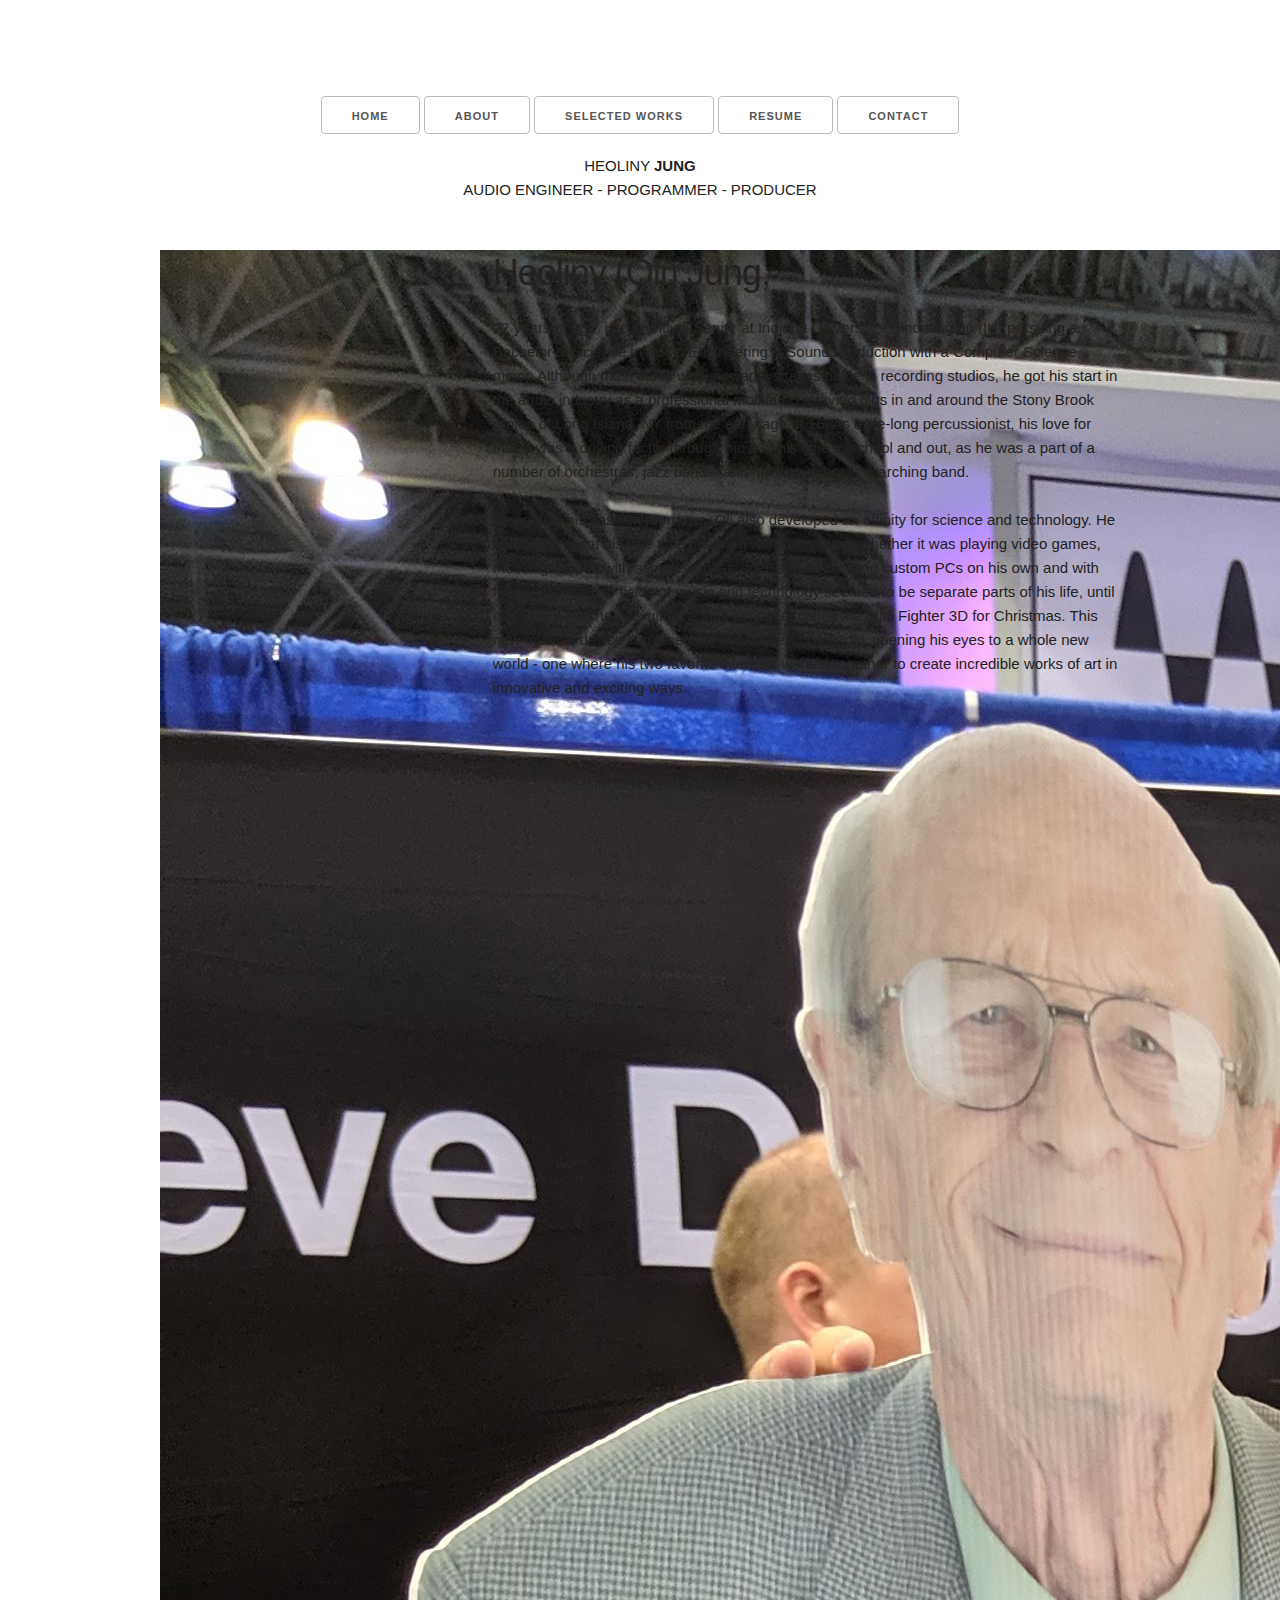
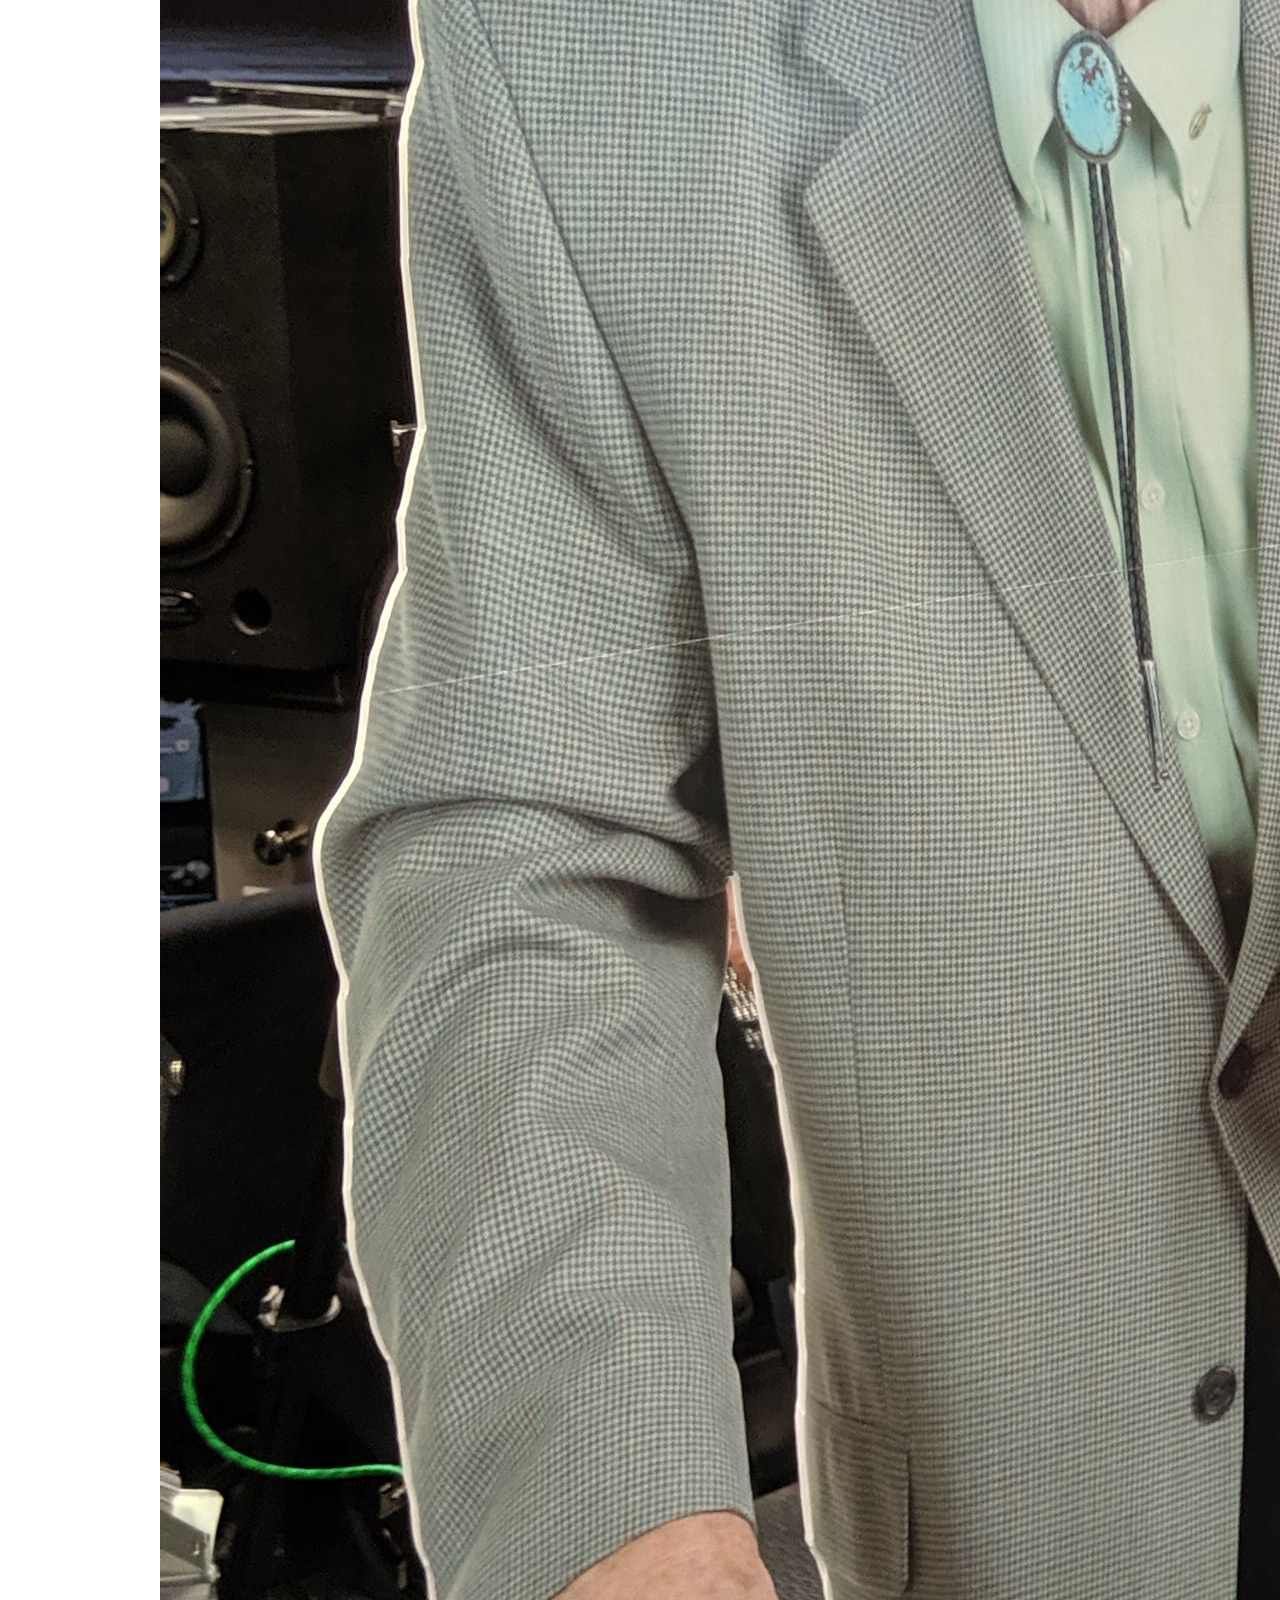
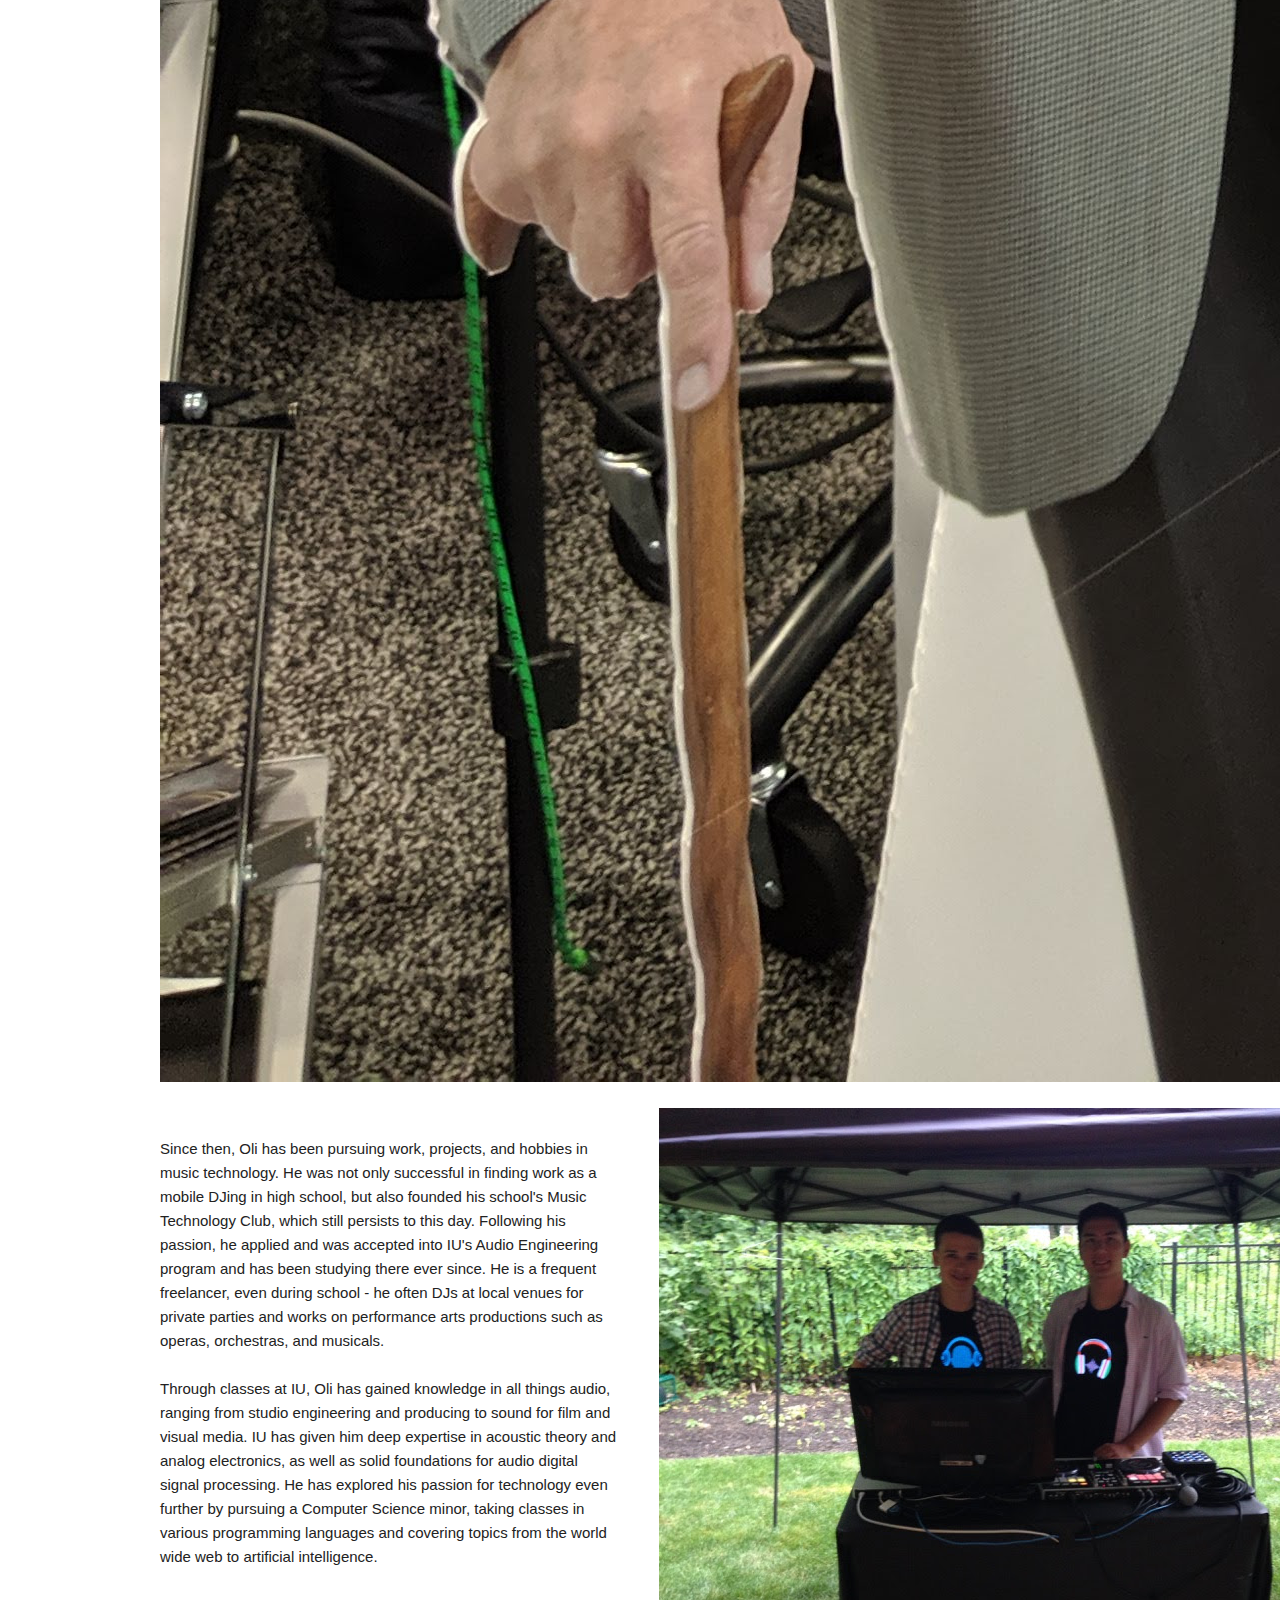
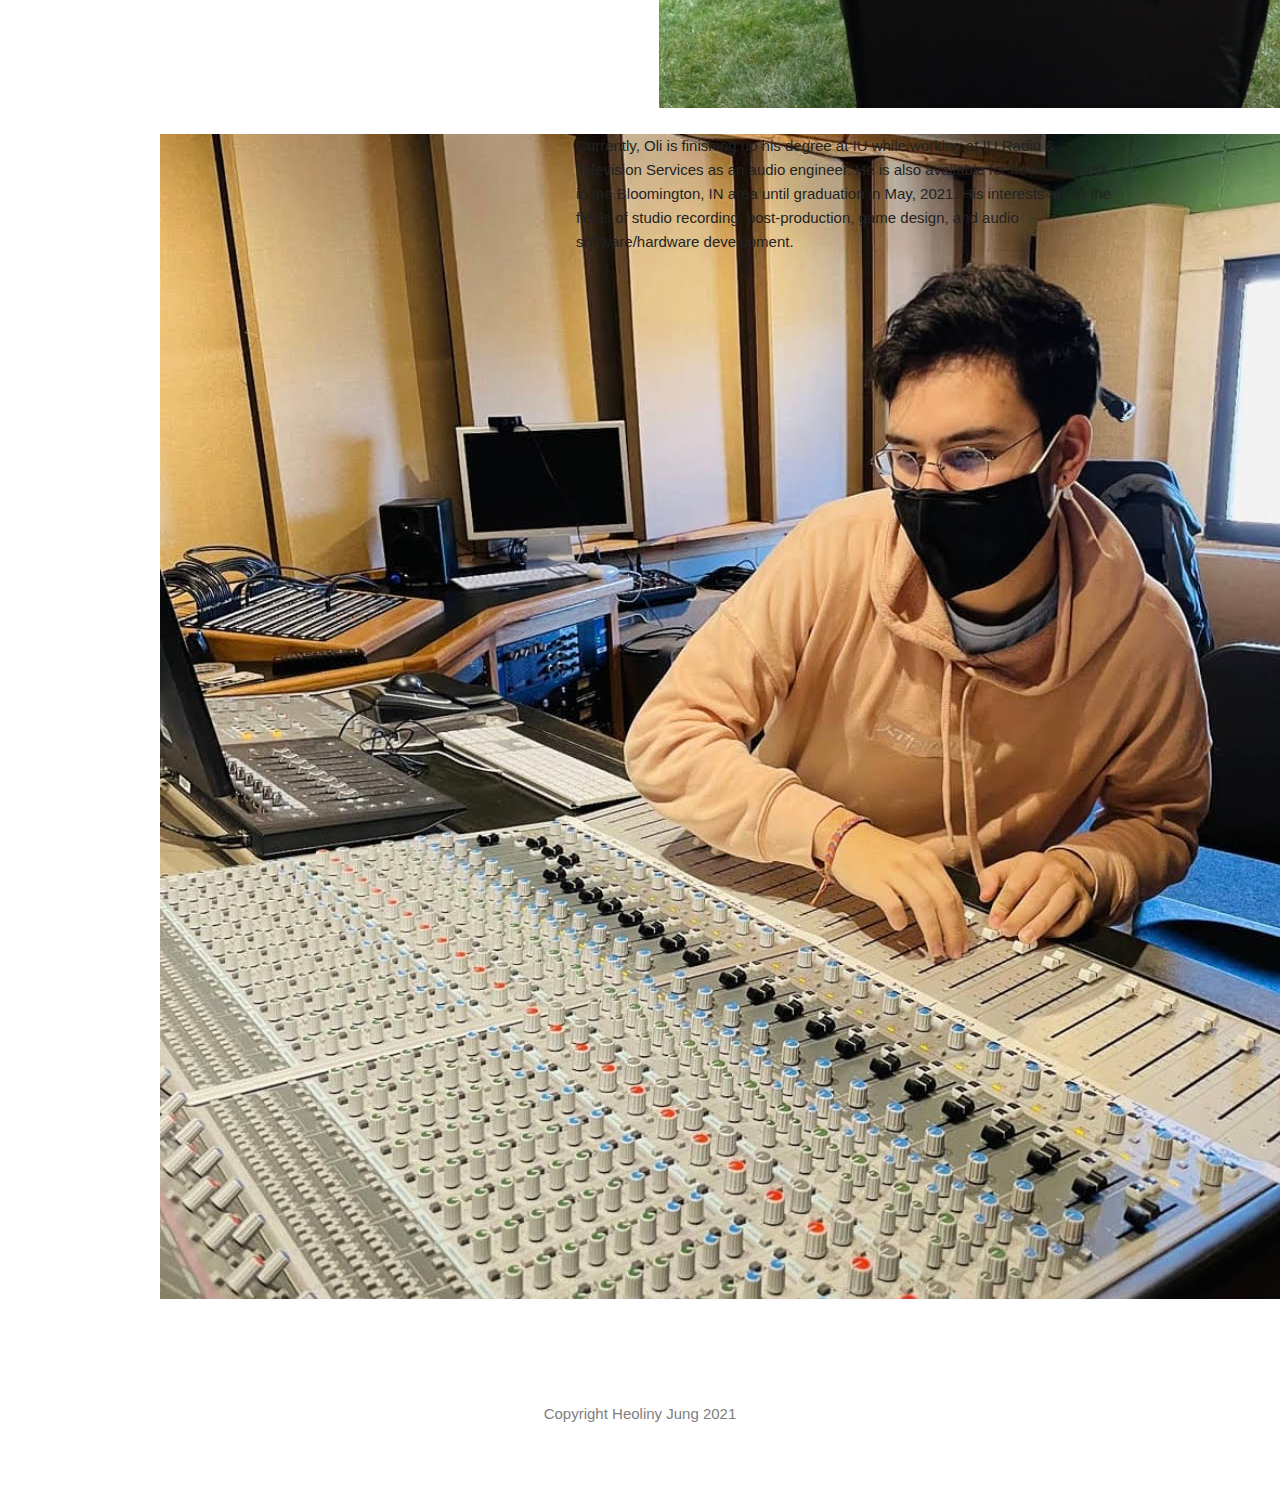
<file: about.html>
<!DOCTYPE html>
<html lang="en">
<head>
	<meta charset="UTF-8">
	<meta name="author" content="olijn" >
	<meta charset="utf-8">
    <title>Heoliny Jung - About</title>
    <meta name="description" content="Heoliny Jung - Audio, Programming, Producing">

    <!-- Mobile Specific Metas –––––––––––––––––––––––––––––––––––––––––––––––––– -->
    <meta name="viewport" content="width=device-width, initial-scale=1">

    <!-- FONT –––––––––––––––––––––––––––––––––––––––––––––––––– -->
    <!--link rel="stylesheet" href="//fonts.googleapis.com/css?family=Lato:400,300,600" type="text/css"-->
    <link rel="preconnect" href="https://fonts.gstatic.com">
    <link href="https://fonts.googleapis.com/css2?family=Lato:wght@300;400;700&display=swap" rel="stylesheet"> 

    <!-- CSS –––––––––––––––––––––––––––––––––––––––––––––––––– -->
    <link rel="stylesheet" href="css/normalize.css">
    <link rel="stylesheet" href="css/skeleton.css">

    <!-- Favicon –––––––––––––––––––––––––––––––––––––––––––––––––– -->
    <link rel="icon" type="image/png" href="images/ResumePic1.png">
</head>
<body>
    <div class="container" style="margin-bottom: 5%">
        
        <!-- MENU --------------------------------------------------------->
        <div class="row">
            <div class="twelve columns" align="center" style="margin-top: 10%">
                <a class="button" href="/">Home</a>
                <a class="button" href="/about">About</a>
                <a class="button" href="/works">Selected Works</a>
                <a class="button" href="/resume">Resume</a>
                <a class="button" href="/contact">Contact</a>
            </div>
        </div>
        
        <!-- NAME --------------------------------------------------------->
        <div class="row">
            <div class="twelve columns" align="center" style="margin-top: 1%">
                <firstName>HEOLINY </firstName><lastName><b>JUNG</b></lastName><br>
                <tag>AUDIO ENGINEER - PROGRAMMER - PRODUCER</tag>
            </div>
        </div>
        
        <div class="row" style="margin-top: 5%">
            <div class="four columns" align="right">
                <img src="images/with%20neve.jpg">
            </div>
            <div class="eight columns" align="left">
                <h3>Heoliny (Oli) Jung,</h3> <p>22 years of age, is currently a Senior at Indiana University - Bloomington (IU) pursuing a Bachelor of Science in Audio Engineering & Sound Production with a Computer Science minor. Although most of his work nowadays takes place in recording studios, he got his start in the audio industry as a professional mobile DJ, playing gigs in and around the Stony Brook region of Long Island, NY from the early age of 16. As a life-long percussionist, his love for music was a driving factor through most of his time in school and out, as he was a part of a number of orchestras, jazz bands, and his high school's marching band.<br><br>
                Along with his passion for music, Oli also developed an affinity for science and technology. He frequently spent his free time tinkering with computers, whether it was playing video games, messing around with samples on GarageBand, or building custom PCs on his own and with friends. These two fields of music and technology seemed to be separate parts of his life, until one year when he was gifted a midi controller called the Midi Fighter 3D for Christmas. This new musical device combined his two interests perfectly, opening his eyes to a whole new world - one where his two favorite interests worked together to create incredible works of art in innovative and exciting ways.<br><br>
                </p>
            </div>
        </div>
        <div class="row" style="margin-top: 2%">
            <div class="six columns" align="left" style="margin-top: 3%">
                <p>Since then, Oli has been pursuing work, projects, and hobbies in music technology. He was not only successful in finding work as a mobile DJing in high school, but also founded his school's Music Technology Club, which still persists to this day. Following his passion, he applied and was accepted into IU's Audio Engineering program and has been studying there ever since. He is a frequent freelancer, even during school - he often DJs at local venues for private parties and works on performance arts productions such as operas, orchestras, and musicals.<br><br>
                Through classes at IU, Oli has gained knowledge in all things audio, ranging from studio engineering and producing to sound for film and visual media. IU has given him deep expertise in acoustic theory and analog electronics, as well as solid foundations for audio digital signal processing. He has explored his passion for technology even further by pursuing a Computer Science minor, taking classes in various programming languages and covering topics from the world wide web to artificial intelligence.<br><br>
                </p>
            </div>
            <div class="six columns" align="left">
                <img src="images/babys.jpeg">
            </div>
        </div>
        <div class="row" style="margin-top: 2%">
            <div class="five columns" align="right">
                <img src="images/405.jpg">
            </div>
            <div class="seven columns" align="left">
                <p>
                Currently, Oli is finishing up his degree at IU while working at IU Radio & Television Services as an audio engineer. He is also available for freelance work in the Bloomington, IN area until graduation in May, 2021. His interests are in the fields of studio recording, post-production, game design, and audio software/hardware development.
                </p>
            </div>
        </div>
        
        <div class="row" style="margin-top: 10%">
            <div class="twelve columns" align="center" style="color:gray">
                Copyright Heoliny Jung 2021
            </div>
        </div>
    </div>
</body>
</html>
</file>
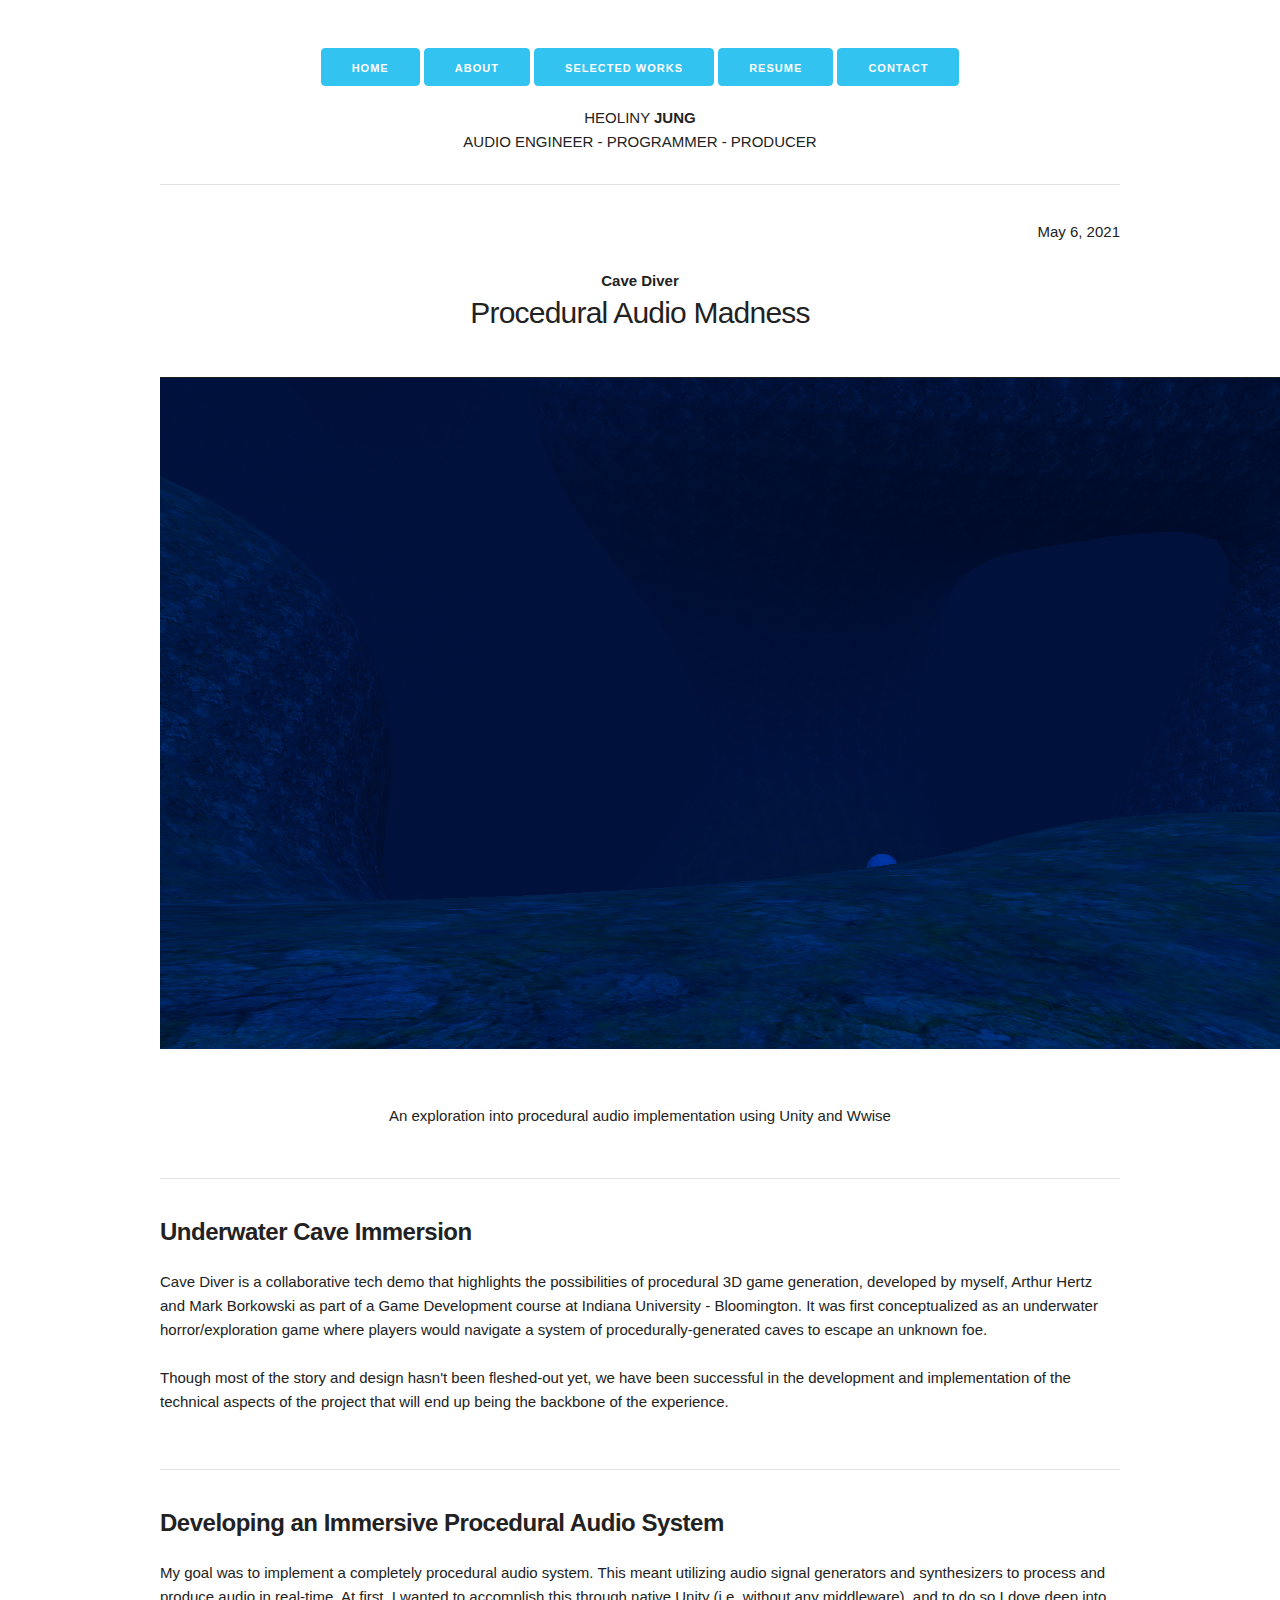
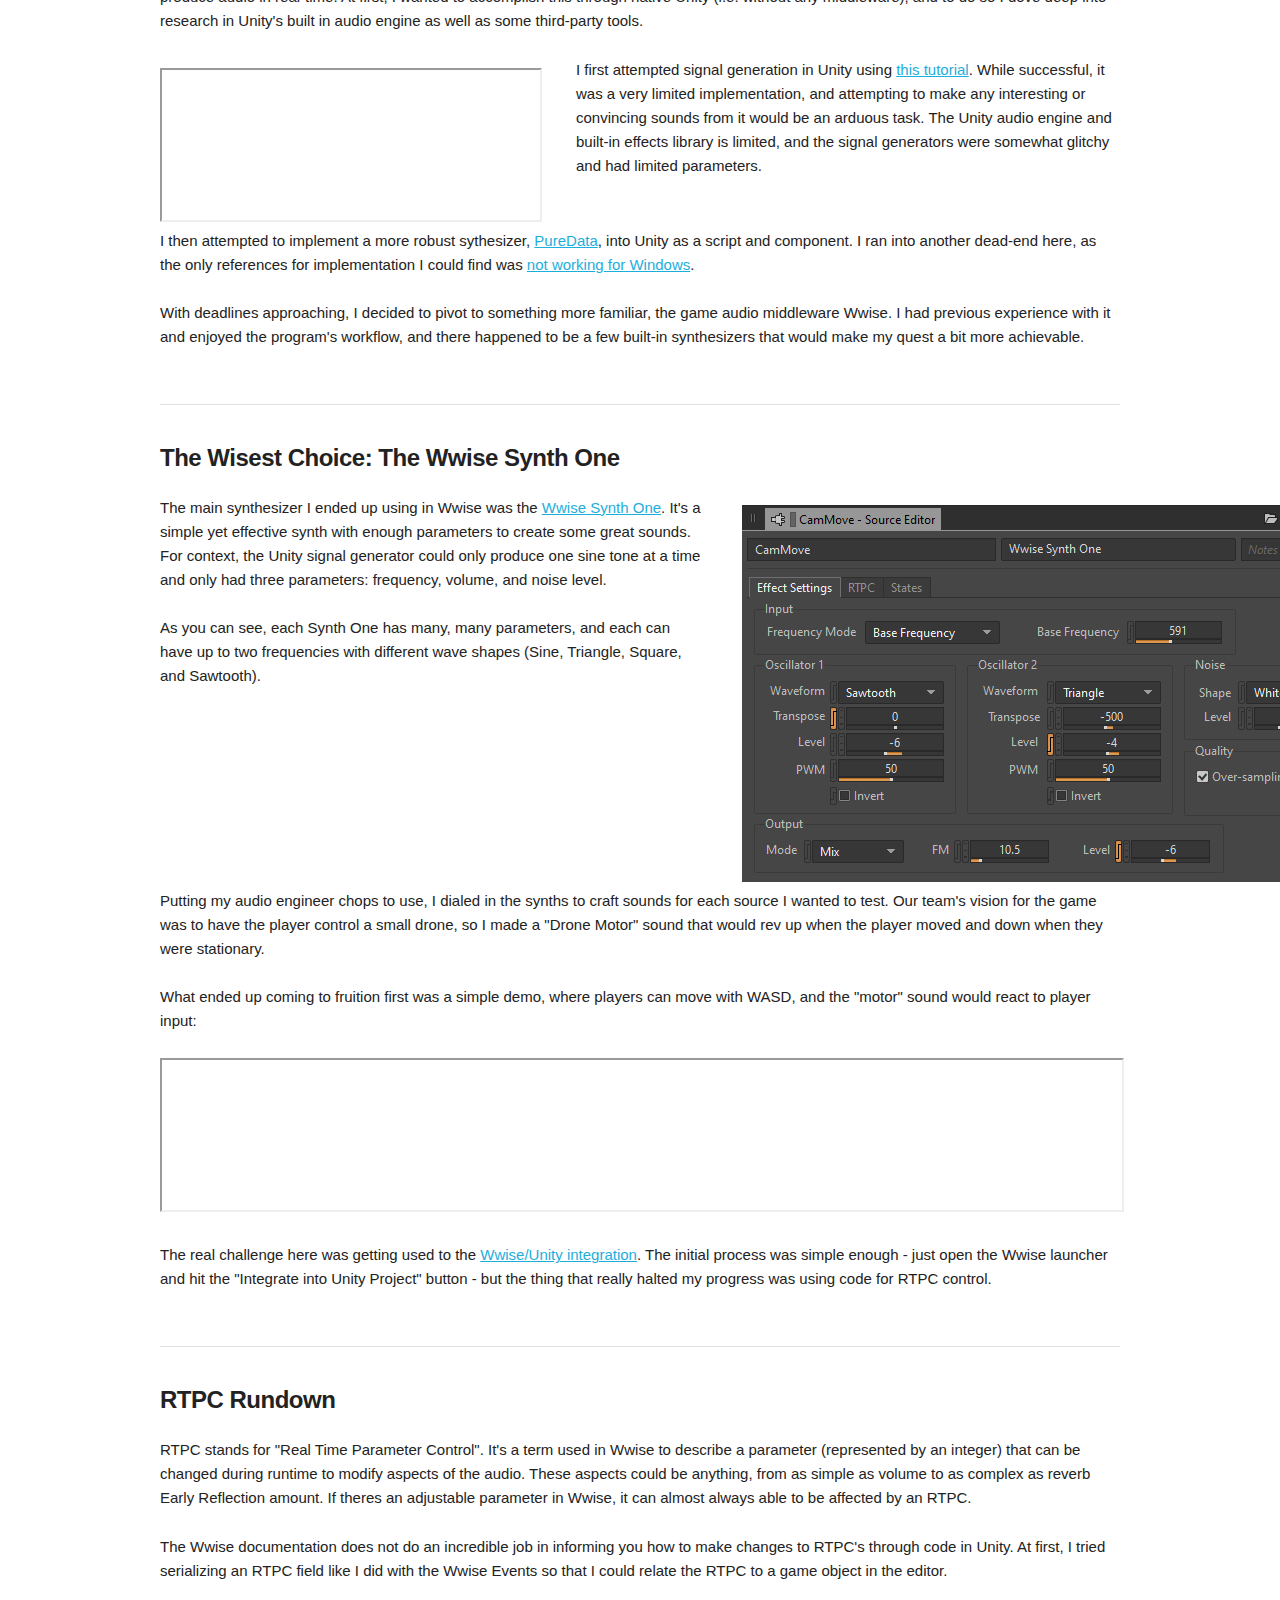
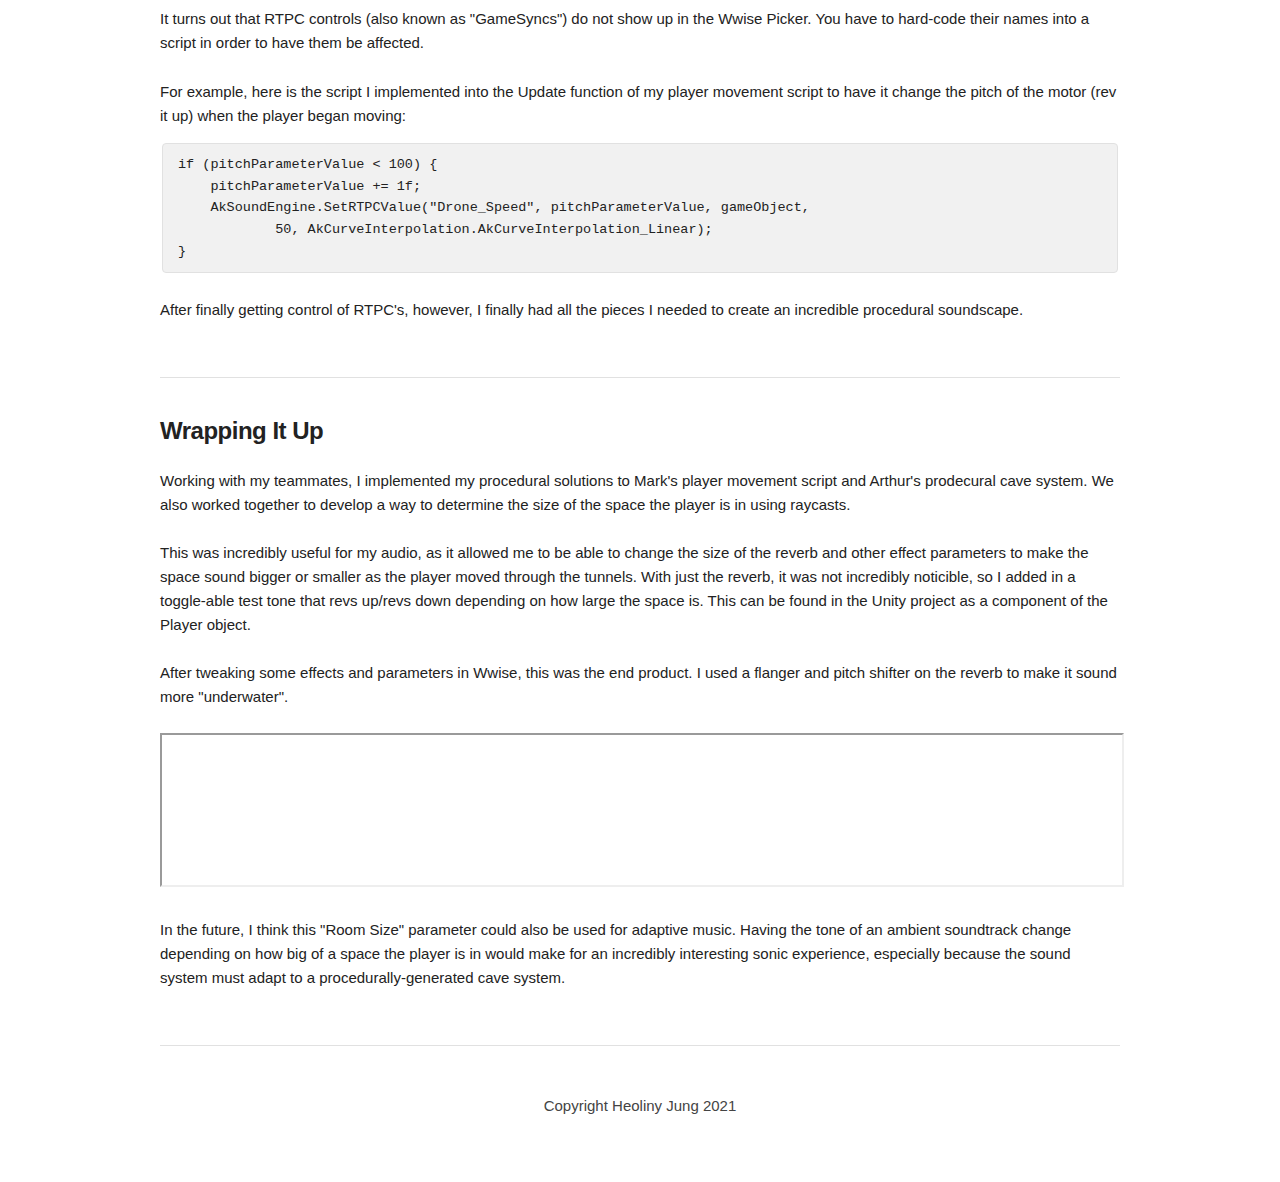
<file: ProceduralAudioProject.html>
<!DOCTYPE html>
<html lang="en">
<head>
	<meta charset="UTF-8">
	<meta name="author" content="olijn" >
	<meta charset="utf-8">
    <title>Heoliny Jung - Cave Diver Procedural Audio</title>
    <meta name="description" content="Heoliny Jung - Audio, Programming, Producing">

    <!-- Mobile Specific Metas –––––––––––––––––––––––––––––––––––––––––––––––––– -->
    <meta name="viewport" content="width=device-width, initial-scale=1">

    <!-- FONT –––––––––––––––––––––––––––––––––––––––––––––––––– -->
    <!--link rel="stylesheet" hre   f="//fonts.googleapis.com/css?family=Lato:400,300,600" type="text/css"-->
    <link rel="preconnect" href="https://fonts.gstatic.com">
    <link href="https://fonts.googleapis.com/css2?family=Lato:wght@300;400;700&display=swap" rel="stylesheet"> 

    <!-- CSS –––––––––––––––––––––––––––––––––––––––––––––––––– -->
    <link rel="stylesheet" href="css/normalize.css">
    <link rel="stylesheet" href="css/skeleton.css">

    <!-- Favicon –––––––––––––––––––––––––––––––––––––––––––––––––– -->
    <link rel="icon" type="image/png" href="images/ResumePic4.png">
</head>
<body>
    <div class="container" style="margin-bottom: 5%">
        
        <!-- MENU --------------------------------------------------------->
        <div class="row">
            <div class="twelve columns" align="center" style="margin-top: 5%">
                <a class="button button-primary" href="/">Home</a>
                <a class="button button-primary" href="/about">About</a>
                <a class="button button-primary" href="/works">Selected Works</a>
                <a class="button button-primary" href="/resume">Resume</a>
                <a class="button button-primary" href="/contact">Contact</a>
            </div>
        </div>
        
        <!-- NAME --------------------------------------------------------->
        <div class="row">
            <div class="twelve columns" align="center" style="margin-top: 1%">
                <firstName>HEOLINY </firstName><lastName><b>JUNG</b></lastName><br>
                <tag>AUDIO ENGINEER - PROGRAMMER - PRODUCER</tag>
            </div>
        </div>
        <hr>

        <div class="row">
            <div class="twelve columns" align="right">
                <p>May 6, 2021</p>
            </div>
        </div>
        <div class="row">
            <div class="twelve columns" align="center">
                <h01><b>Cave Diver</b></h01>
                <h4>Procedural Audio Madness</h4> <br>
                <img src="images/CaveDiverMain.png" alt="Cave Diver Screenshot 1"> <br><br><br>
                <h6>An exploration into procedural audio implementation using Unity and Wwise</h6>
            </div>
        </div>
        <hr>
        <div class="row" style="margin-top: 3%">
            <div class="twelve columns" align="left">
                <h5><b>Underwater Cave Immersion</b></h5>
            </div>
        </div>
        <div class="row">
            <div class="twelve columns" align="left">
                <p>
                    Cave Diver is a collaborative tech demo that highlights the possibilities of procedural 3D game generation, developed by myself, Arthur Hertz and Mark Borkowski as part of a Game Development course at Indiana University - Bloomington. 
                    It was first conceptualized as an underwater horror/exploration game where players would navigate a system of procedurally-generated caves to escape an unknown foe.
                    <br><br>Though most of the story and design hasn't been fleshed-out yet, we have been successful in the development and implementation of the technical aspects of the project that will end up being the backbone of the experience.
                </p>
            </div>
        </div>
        <hr>
        <div class="row" style="margin-top: 3%">
            <div class="twelve columns" align="left">
                <h5><b>Developing an Immersive Procedural Audio System</b></h5>
            </div>
        </div>
        <div class="row">
            <div class="twelve columns" align="left">
                <p>
                    My goal was to implement a completely procedural audio system. 
                    This meant utilizing audio signal generators and synthesizers to process and produce audio in real-time. 
                    At first, I wanted to accomplish this through native Unity (i.e. without any middleware), and to do so I dove deep into research in Unity's built in audio engine as well as some third-party tools.
                </p>
            </div>
        </div>
        <div class="row">
            <div class="five columns" align="left" style="margin-top: 1%">
                <iframe src="https://drive.google.com/file/d/11TCuR_SFLp-eRfqthHDBzKgFqkfgGo8D/preview" allowfullscreen="allowfullscreen" style="width: 100%; height: 100%"></iframe>
            </div>
            <div class="seven columns" align="left">
                <p>
                    I first attempted signal generation in Unity using <a href="https://www.benjaminoutram.com/blog/2018/7/13/procedural-audio-in-unity-noise-and-tone">this tutorial</a>. 
                    While successful, it was a very limited implementation, and attempting to make any interesting or convincing sounds from it would be an arduous task. 
                    The Unity audio engine and built-in effects library is limited, and the signal generators were somewhat glitchy and had limited parameters.
                </p>
            </div>
        </div>
        <div class="row">
            <div class="twelve columns" align="left">
                <p>
                    I then attempted to implement a more robust sythesizer, <a href="https://puredata.info/">PureData</a>, into Unity as a script and component. 
                    I ran into another dead-end here, as the only references for implementation I could find was <a href="http://engineering.weplaydots.com/2017/01/20/Generating-Noises-with-Pure-Data.html">not working for Windows</a>. 
                    <br><br>With deadlines approaching, I decided to pivot to something more familiar, the game audio middleware Wwise. 
                    I had previous experience with it and enjoyed the program's workflow, and there happened to be a few built-in synthesizers that would make my quest a bit more achievable.
                </p>
            </div>
        </div>
        <hr>
        <div class="row" style="margin-top: 3%">
            <div class="twelve columns" align="left">
                <h5><b>The Wisest Choice: The Wwise Synth One</b></h5>
            </div>
        </div>
        <div class="row">
            <div class="seven columns" align="left">
                <p>
                    The main synthesizer I ended up using in Wwise was the <a href="https://www.audiokinetic.com/library/edge/?source=Help&id=wwise_synth_one_plug_in">Wwise Synth One</a>. 
                    It's a simple yet effective synth with enough parameters to create some great sounds. For context, the Unity signal generator could only produce one sine tone at a time and only had three parameters: frequency, volume, and noise level. 
                    <br><br>As you can see, each Synth One has many, many parameters, and each can have up to two frequencies with different wave shapes (Sine, Triangle, Square, and Sawtooth).
                </p>
            </div>
            <div class="five columns" align="right" style="margin-top: 1%">
                <img src="images/synthone.png" alt="Wwise Synth One screenshot">
            </div>
        </div>
        <div class="row">
            <div class="twelve columns" align="left">
                <p>
                    Putting my audio engineer chops to use, I dialed in the synths to craft sounds for each source I wanted to test. 
                    Our team's vision for the game was to have the player control a small drone, so I made a "Drone Motor" sound that would rev up when the player moved and down when they were stationary.  
                    <br><br>What ended up coming to fruition first was a simple demo, where players can move with WASD, and the "motor" sound would react to player input:
                </p>
            </div>
        </div>
        <div class="row">
            <div class="twelve columns" align="center">
                <iframe src="https://drive.google.com/file/d/1s2xc-nLTsNnUgrkxhIHXI0K42UPKO0wv/preview" allowfullscreen="allowfullscreen" style="width: 100%; height: 100%"></iframe>
            </div>
        </div>
        <br>
        <div class="row">
            <div class="twelve columns" align="left">
                <p>
                    The real challenge here was getting used to the <a href="https://www.audiokinetic.com/library/edge/?source=Unity&id=index.html">Wwise/Unity integration</a>. 
                    The initial process was simple enough - just open the Wwise launcher and hit the "Integrate into Unity Project" button - but the thing that really halted my progress was using code for RTPC control.
                </p>
            </div>
        </div>
        <hr>
        <div class="row" style="margin-top: 3%">
            <div class="twelve columns" align="left">
                <h5><b>RTPC Rundown</b></h5>
            </div>
        </div>
        <div class="row">
            <div class="twelve columns" align="left">
                <p>
                    RTPC stands for "Real Time Parameter Control". It's a term used in Wwise to describe a parameter (represented by an integer) that can be changed during runtime to modify aspects of the audio. 
                    These aspects could be anything, from as simple as volume to as complex as reverb Early Reflection amount. If theres an adjustable parameter in Wwise, it can almost always able to be affected by an RTPC.
                </p>
            </div>
        </div>
        <div class="row">
            <div class="twelve columns" align="left">
                <p>
                    The Wwise documentation does not do an incredible job in informing you how to make changes to RTPC's through code in Unity. 
                    At first, I tried serializing an RTPC field like I did with the Wwise Events so that I could relate the RTPC to a game object in the editor. 
                    <br><br>It turns out that RTPC controls (also known as "GameSyncs") do not show up in the Wwise Picker. You have to hard-code their names into a script in order to have them be affected.
                </p>
            </div>
        </div>
        <div class="row">
            <div class="twelve columns" align="left">
                For example, here is the script I implemented into the Update function of my player movement script to have it change the pitch of the motor (rev it up) when the player began moving:
                    <pre><code>if (pitchParameterValue < 100) {
    pitchParameterValue += 1f;
    AkSoundEngine.SetRTPCValue("Drone_Speed", pitchParameterValue, gameObject, 
            50, AkCurveInterpolation.AkCurveInterpolation_Linear);
}</code></pre>
            </div>
        </div>
        <div class="row">
            <div class="twelve columns" align="left">
                <p>
                    After finally getting control of RTPC's, however, I finally had all the pieces I needed to create an incredible procedural soundscape.
                </p>
            </div>
        </div>
        <hr>
        <div class="row" style="margin-top: 3%">
            <div class="twelve columns" align="left">
                <h5><b>Wrapping It Up</b></h5>
            </div>
        </div>
        <div class="row">
            <div class="twelve columns" align="left">
                <p>
                    Working with my teammates, I implemented my procedural solutions to Mark's player movement script and Arthur's prodecural cave system. 
                    We also worked together to develop a way to determine the size of the space the player is in using raycasts. 
                    <br><br>This was incredibly useful for my audio, as it allowed me to be able to change the size of the reverb and other effect parameters to make the space sound bigger or smaller as the player moved through the tunnels. 
                    With just the reverb, it was not incredibly noticible, so I added in a toggle-able test tone that revs up/revs down depending on how large the space is. 
                    This can be found in the Unity project as a component of the Player object.
                    <br><br>After tweaking some effects and parameters in Wwise, this was the end product. 
                    I used a flanger and pitch shifter on the reverb to make it sound more "underwater".
                    <br><br>
                    <iframe src="https://drive.google.com/file/d/1-CKxbBjs91b4HgbBmtvq251979ho48Ed/preview" allowfullscreen="allowfullscreen" style="width: 100%; height: 100%"></iframe>
                    <br><br>In the future, I think this "Room Size" parameter could also be used for adaptive music. 
                    Having the tone of an ambient soundtrack change depending on how big of a space the player is in would make for an incredibly interesting sonic experience, especially because the sound system must adapt to a procedurally-generated cave system.
                </p>
            </div>
        </div>
        <hr>      
        <div class="row" style="margin-top: 5%">
            <div class="twelve columns" align="center" style="color:#444">
                Copyright Heoliny Jung 2021
            </div>
        </div>
    </div>
</body>
</html>
</file>
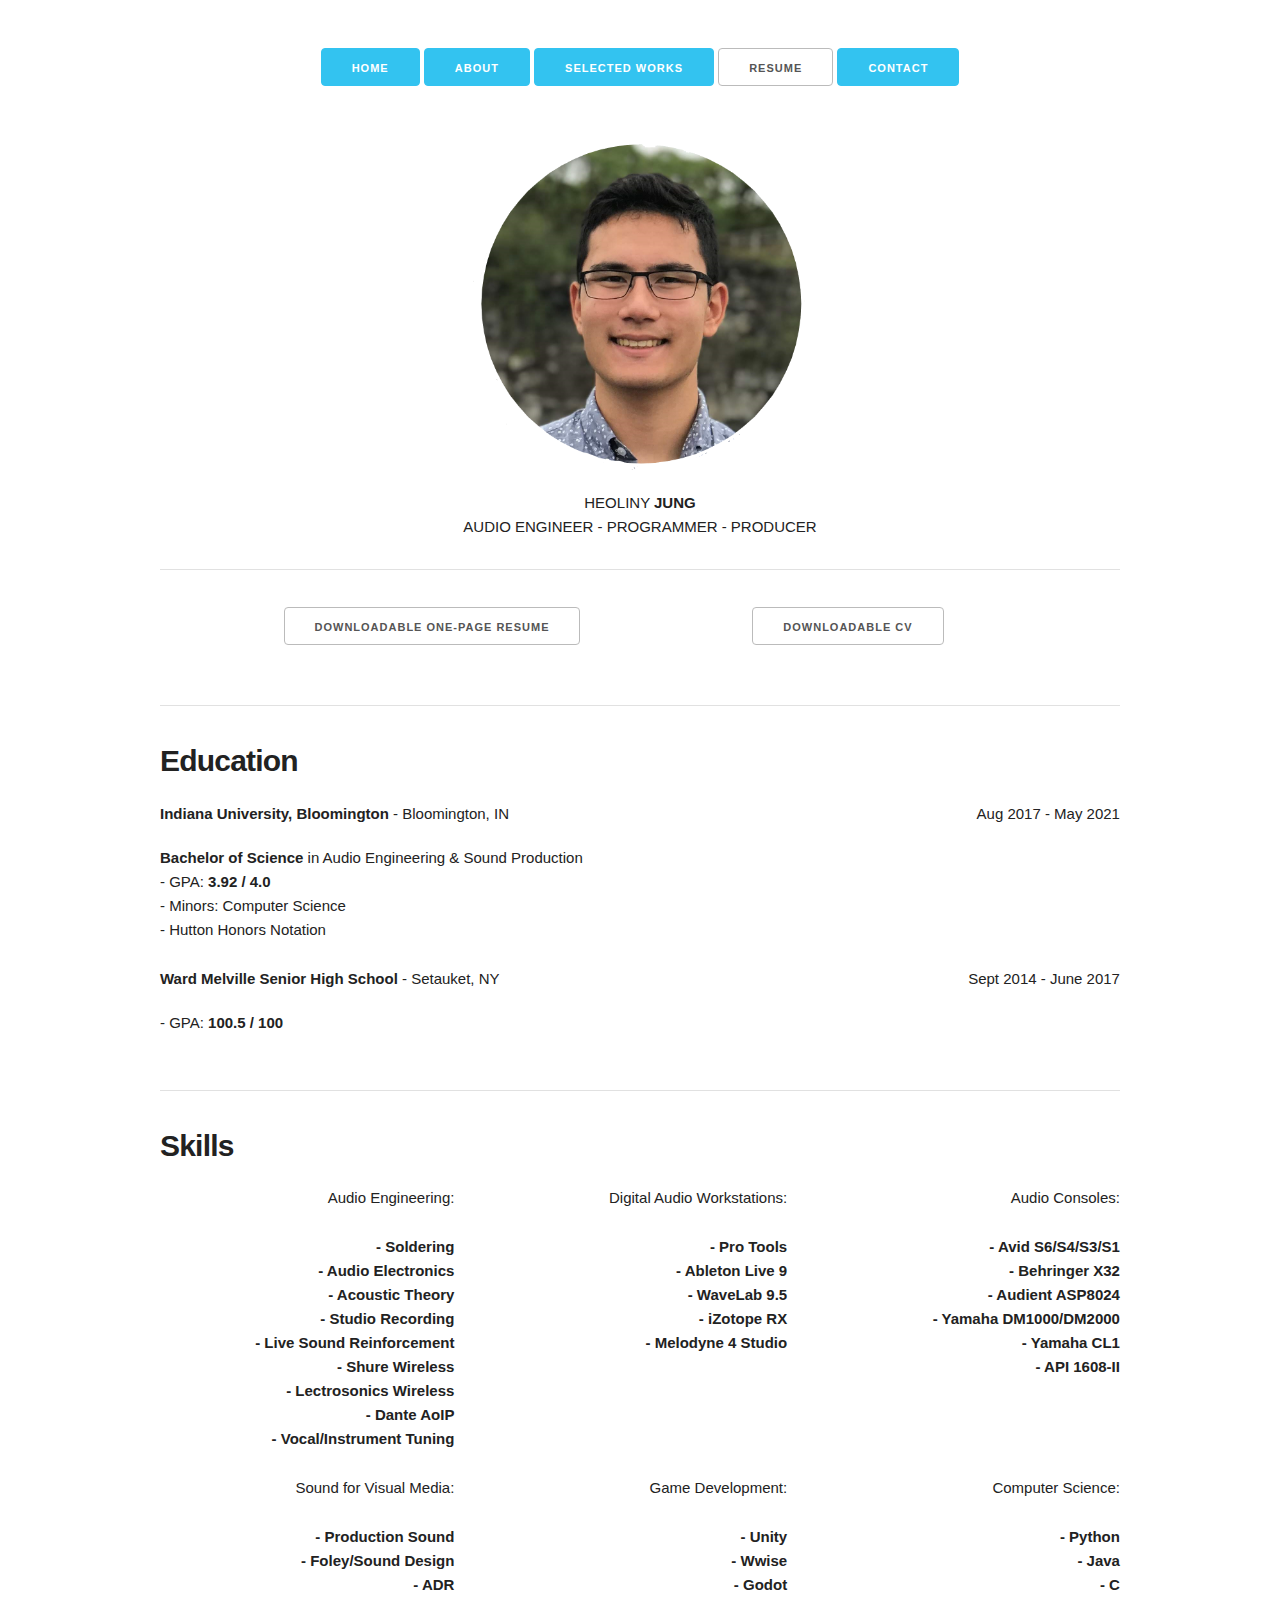
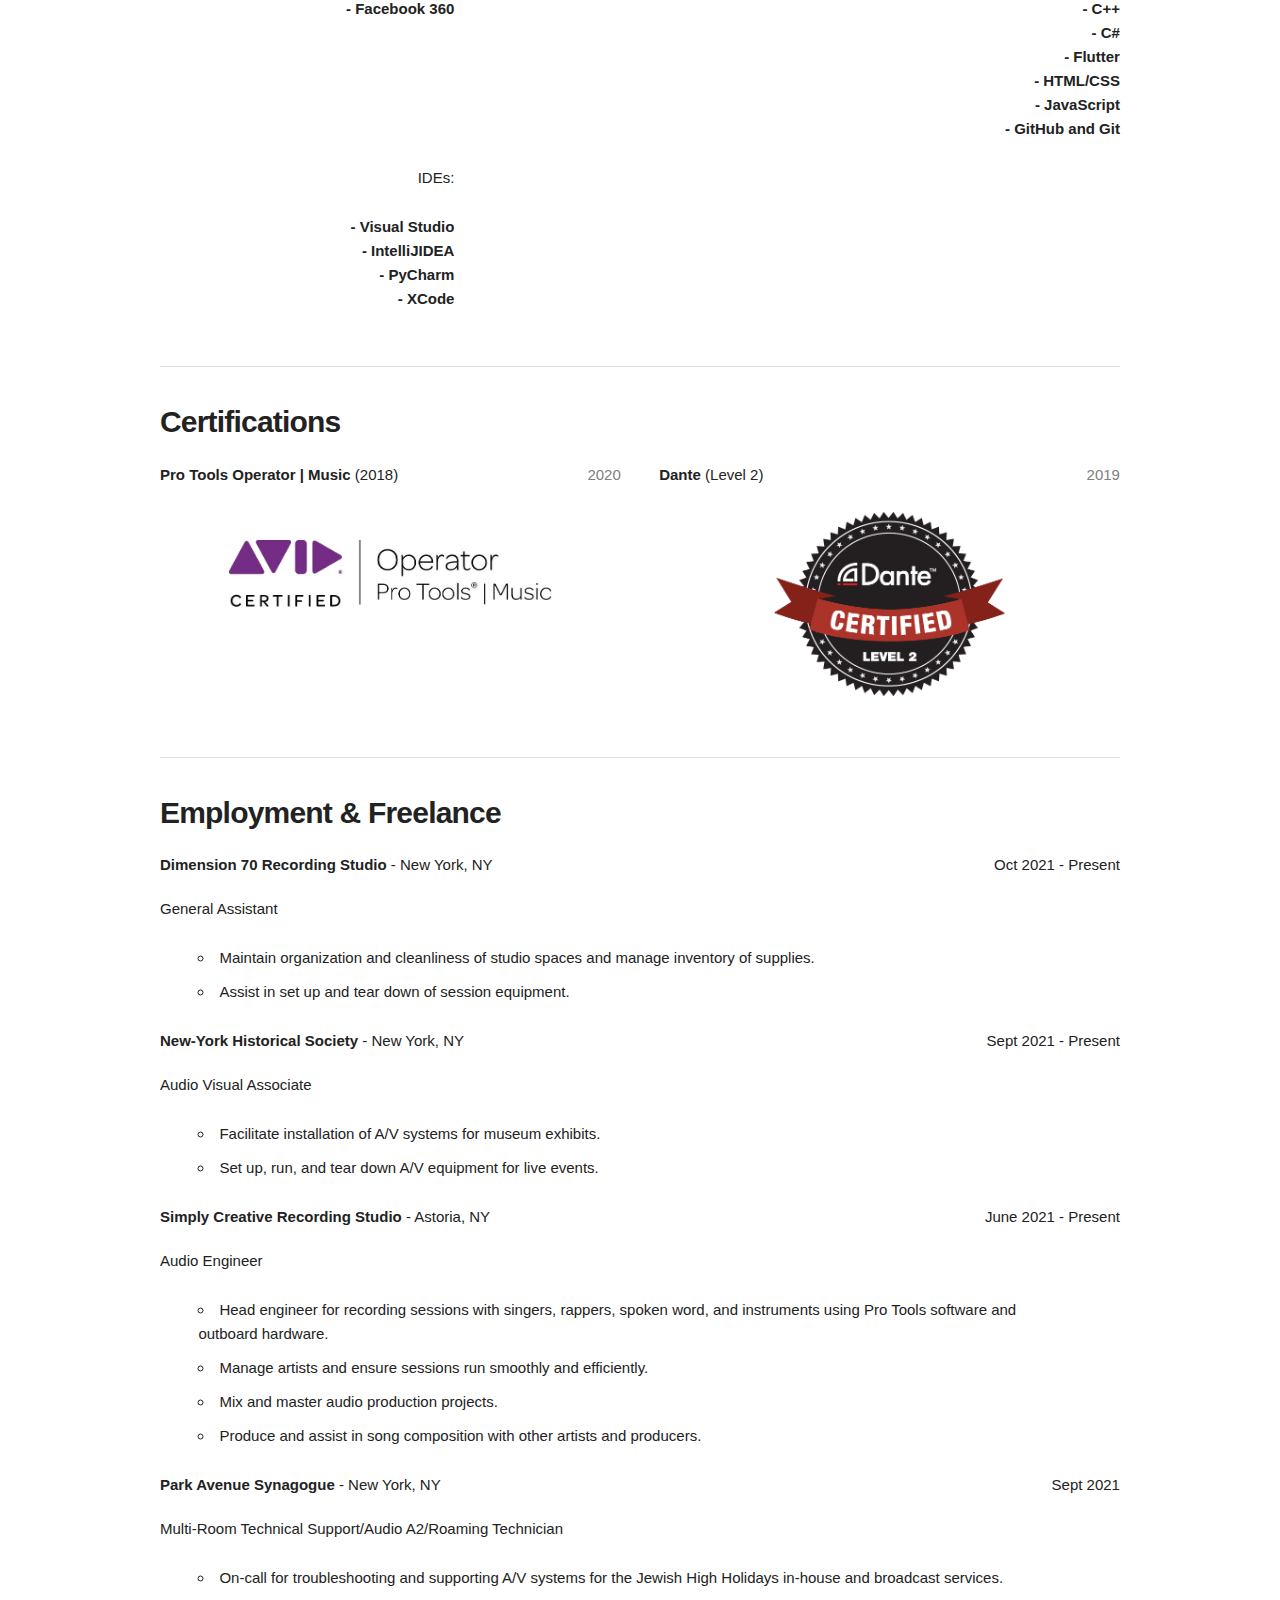
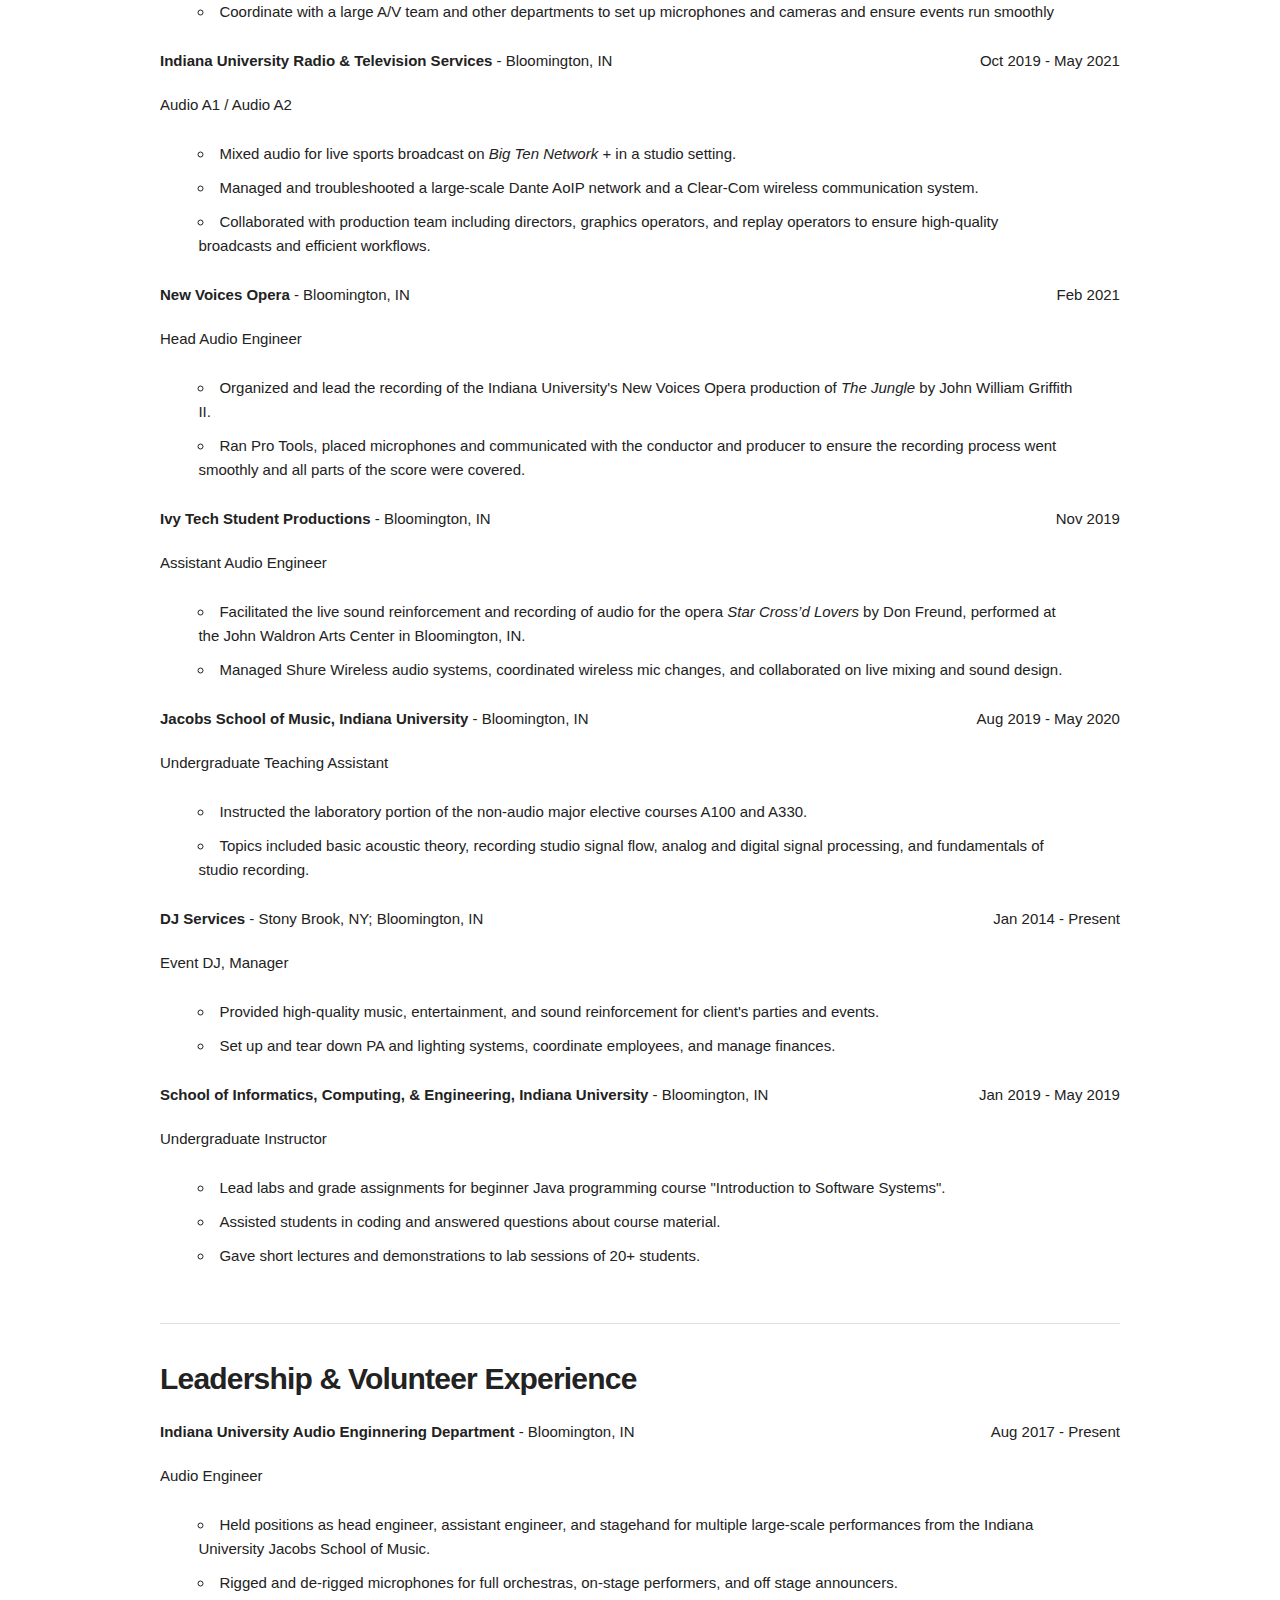
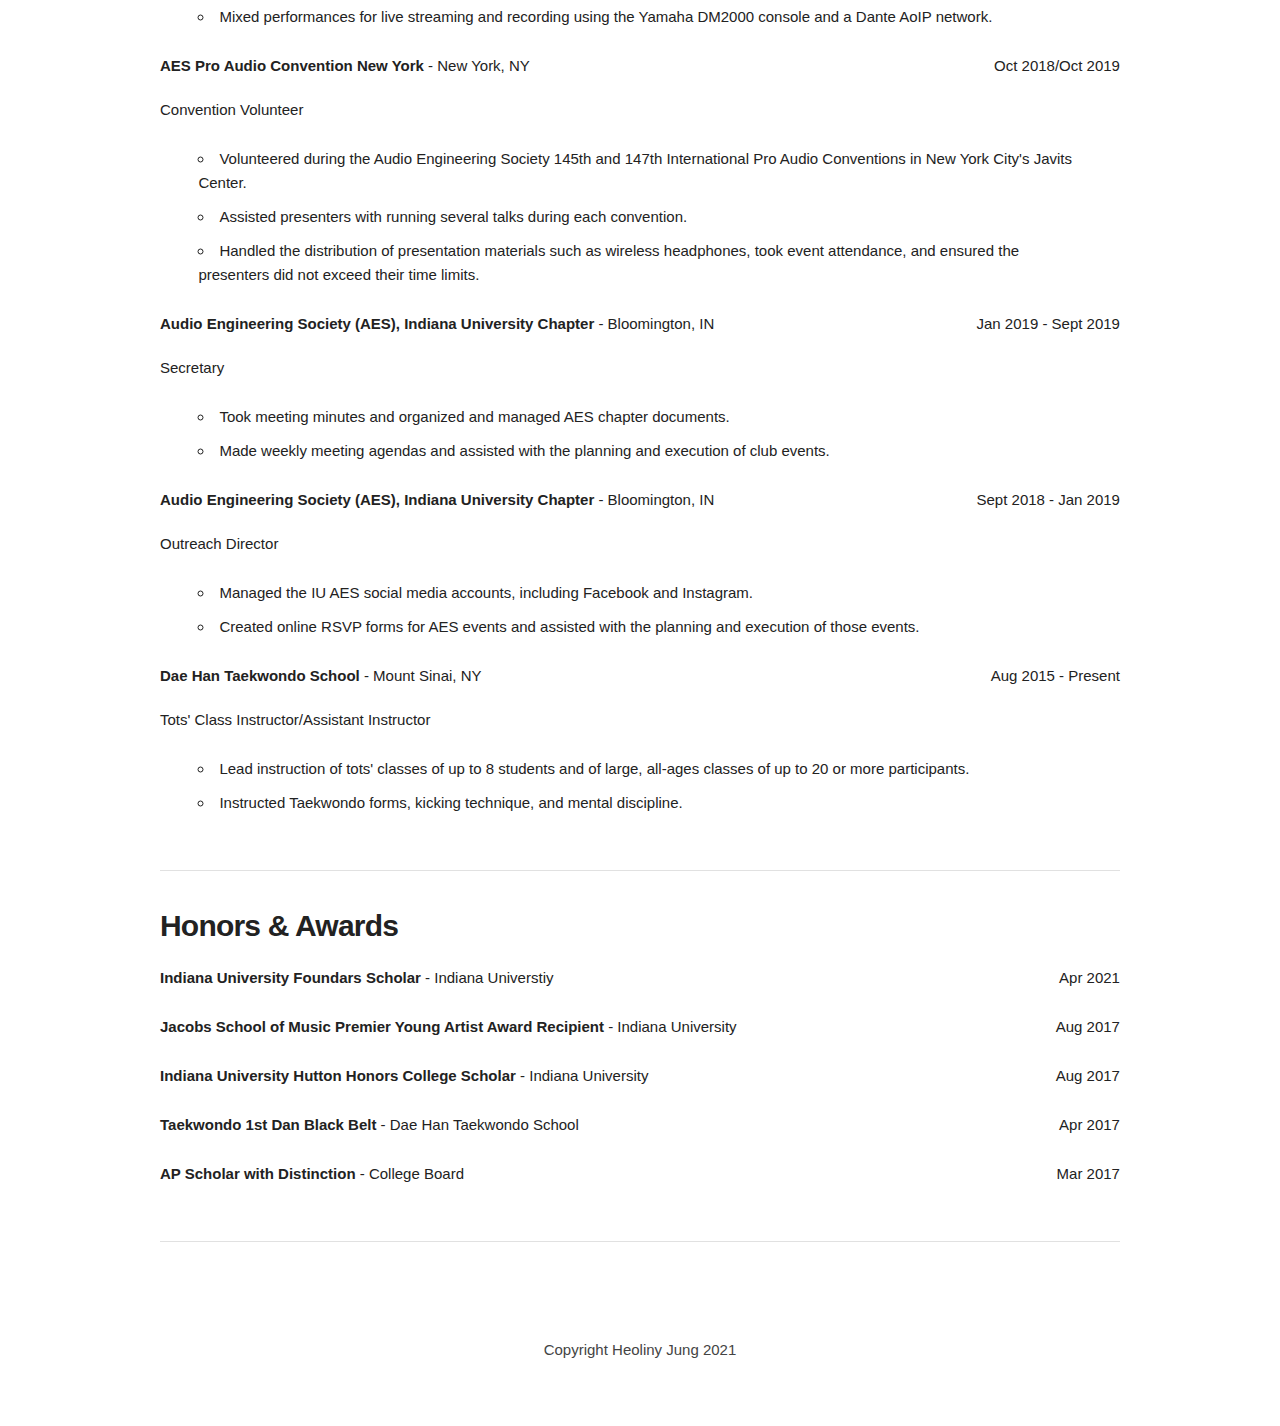
<file: resume.html>
<!DOCTYPE html>
<html lang="en">
<head>
	<meta charset="UTF-8">
	<meta name="author" content="olijn" >
	<meta charset="utf-8">
    <title>Heoliny Jung - Resume</title>
    <meta name="description" content="Profile/Resume for Heoliny Jung">

    <!-- Mobile Specific Metas –––––––––––––––––––––––––––––––––––––––––––––––––– -->
    <meta name="viewport" content="width=device-width, initial-scale=1">

    <!-- FONT –––––––––––––––––––––––––––––––––––––––––––––––––– -->
    <link rel="preconnect" href="https://fonts.gstatic.com">
    <link href="https://fonts.googleapis.com/css2?family=Lato:wght@300;400;700&display=swap" rel="stylesheet">

    <!-- CSS –––––––––––––––––––––––––––––––––––––––––––––––––– -->
    <link rel="stylesheet" href="css/normalize.css">
    <link rel="stylesheet" href="css/skeleton.css">

    <!-- Favicon –––––––––––––––––––––––––––––––––––––––––––––––––– -->
    <link rel="icon" type="image/png" href="images/ResumePic4.png">
</head>
<body>
    <div class="container" style="margin-bottom: 5%">
        <!-- MENU --------------------------------------------------------->
        <div class="row">
            <div class="twelve columns" align="center" style="margin-top: 5%">
                <a class="button button-primary" href="/">Home</a>
                <a class="button button-primary" href="/about">About</a>
                <a class="button button-primary" href="/works">Selected Works</a>
                <a class="button">Resume</a>
                <a class="button button-primary" href="/contact">Contact</a>
            </div>
        </div>
        
        <div class="row">
            <div class="twelve columns" align="center" style="margin-top: 3%">
                <!--<img src="images/ResumePic2.png" alt="" style="width:1000px;height:397px">-->
                <img src="images/ResumePic4.png" alt="" style="width:350px;height:350px">
            </div>
        </div>
        
        <!-- NAME --------------------------------------------------------->
        <div class="row">
            <div class="twelve columns" align="center" style="margin-top: 1%">
                <firstName>HEOLINY </firstName><lastName><b>JUNG</b></lastName><br>
                <tag>AUDIO ENGINEER - PROGRAMMER - PRODUCER</tag>
            </div>
        </div>
        <hr>

        <div class="row" style="margin-top: 1%">
            <div class="one columns" align="center">
                <br>
            </div>
            <div class="five columns" align="center">
                <h5><a class="button" href="HeolinyJung_Resume2021_Dec.pdf" target="_blank">Downloadable One-Page Resume</a></h5>
            </div>
            <div class="five columns" align="center">
                <h5><a class="button" href="HeolinyJung_CV_2021_Dec.pdf" target="_blank">Downloadable CV</a></h5>
            </div>
            <div class="one columns" align="center">
                <br>
            </div>
        </div>
        
        <hr>

        <!-- Education -->

        <div class="row" style="margin-top: 2%;">
            <div class="twelve columns">
                <h4><b>Education</b></h4>
            </div>
        </div>
        <div class="row">
            <div class="nine columns">
                <h6><b>Indiana University, Bloomington</b> - Bloomington, IN</h6>
                <p>
                    <b>Bachelor of Science</b> in Audio Engineering & Sound Production<br>
                    - GPA: <b>3.92 / 4.0</b><br>
                    - Minors: Computer Science<br>
                    - Hutton Honors Notation<br>
                </p>
            </div>
            <div class="three columns" align="right">
                <p>Aug 2017 - May 2021</p>
            </div>
        </div>
        <div class="row">
            <div class="nine columns">
                <h6><b>Ward Melville Senior High School</b> - Setauket, NY</h6>
                <p>
                    - GPA: <b>100.5 / 100</b>
                </p>
            </div>
            <div class="three columns" align="right">
                <p>Sept 2014 - June 2017</p>
            </div>
        </div>
        
        <hr>
        <!-- Skills -->
        
        <div class="row">
            <div class="twelve columns">
                <h4><b>Skills</b></h4>
            </div>
        </div>
        <div class="row">
            <div class="four columns" align="right">
                <p>Audio Engineering:</p>
                <p><b>- Soldering<br>
                    - Audio Electronics<br>
                    - Acoustic Theory<br>
                    - Studio Recording<br>
                    - Live Sound Reinforcement<br>
                    - Shure Wireless<br>
                    - Lectrosonics Wireless<br>
                    - Dante AoIP<br>
                    - Vocal/Instrument Tuning</b></p>
            </div>
            <div class="four columns" align="right">
                <p>Digital Audio Workstations:</p>
                <p><b>- Pro Tools<br>
                    - Ableton Live 9<br>
                    - WaveLab 9.5<br>
                    - iZotope RX<br>
                    - Melodyne 4 Studio</b></p>
            </div>
            <div class="four columns" align="right">
                <p>Audio Consoles:</p>
                <p><b>- Avid S6/S4/S3/S1<br>
                    - Behringer X32<br>
                    - Audient ASP8024<br>
                    - Yamaha DM1000/DM2000<br>
                    - Yamaha CL1<br>
                    - API 1608-II</b></p>
            </div>
        </div>
        <div class="row">
            <div class="four columns" align="right">
                <p>Sound for Visual Media:</p>
                <p><b>- Production Sound<br>
                    - Foley/Sound Design<br>
                    - ADR<br>
                    - Facebook 360</b></p>
            </div>
            <div class="four columns" align="right">
                <p>Game Development:</p>
                <p><b>- Unity<br>
                    - Wwise<br>
                    - Godot</b></p>
            </div>
            <div class="four columns" align="right">
                <p>Computer Science:</p>
                <p><b>- Python<br>
                    - Java<br>
                    - C<br>
                    - C++<br>
                    - C#<br>
                    - Flutter<br>
                    - HTML/CSS<br>
                    - JavaScript<br>
                    - GitHub and Git</b></p>
            </div>
        <div class="row">
            <div class="four columns" align="right">
                <p>IDEs:</p>
                <p><b>- Visual Studio<br>
                    - IntelliJIDEA<br>
                    - PyCharm<br>
                    - XCode</b></p>
            </div>
        </div>
        
        <hr>
        
        <!-- Certs -->

        <div class="row">
            <div class="twelve columns">
                <h4><b>Certifications</b></h4>
            </div>
        </div>
        <div class="row">
            <div class="six columns" align="left">
                <div class="row">
                    <div class="eight columns">
                        <h6><b>Pro Tools Operator | Music</b> (2018)</h6>
                    </div>
                    <div class="four columns" align="right" style="color: gray">
                        <p>2020</p>
                    </div>
                </div>
                <div class="row">
                    <div class="twelve columns" align="center">
                        <img src="images/pt-op.jpg" alt="Pro Tools Certification Logo" style="width: 70%">
                    </div>
                </div>
            </div>
            <div class="six columns" align="left">
                <div class="row">
                    <div class="eight columns">
                        <h6><b>Dante</b> (Level 2)</h6>
                    </div>
                    <div class="four columns" align="right" style="color: gray">
                        <p>2019</p>
                    </div>
                </div>
                <div class="row">
                    <div class="twelve columns" align="center">
                        <img src="images/dante_certified_logo_level2.png" alt="Dante Certification Logo" style="width: 50%">
                    </div>
                </div>
            </div>
        </div>
        <br>
        
        <hr>
        <!-- Employment/Freelance -->

        <div class="row">
            <div class="twelve columns">
                <h4><b>Employment & Freelance</b></h4>
            </div>
        </div>

        <div class="row">
            <div class="nine columns">
                <h6><b>Dimension 70 Recording Studio</b> - New York, NY</h6>
                <p>
                    General Assistant
                </p>
            </div>
            <div class="three columns" align="right">
                <p>Oct 2021 - Present</p>
            </div>
        </div>
        <div class="row">
            <div class="one column">
            </div>
            <div class="eleven columns">
                <ul>
                    <li>Maintain organization and cleanliness of studio spaces and manage inventory of supplies.</li>
                    <li>Assist in set up and tear down of session equipment.</li>
                </ul>
            </div>
        </div>

        <div class="row">
            <div class="nine columns">
                <h6><b>New-York Historical Society</b> - New York, NY</h6>
                <p>
                    Audio Visual Associate
                </p>
            </div>
            <div class="three columns" align="right">
                <p>Sept 2021 - Present</p>
            </div>
        </div>
        <div class="row">
            <div class="one column">
            </div>
            <div class="eleven columns">
                <ul>
                    <li>Facilitate installation of A/V systems for museum exhibits.</li>
                    <li>Set up, run, and tear down A/V equipment for live events.</li>
                </ul>
            </div>
        </div>
        
        <div class="row">
            <div class="nine columns">
                <h6><b>Simply Creative Recording Studio</b> - Astoria, NY</h6>
                <p>
                    Audio Engineer
                </p>
            </div>
            <div class="three columns" align="right">
                <p>June 2021 - Present</p>
            </div>
        </div>
        <div class="row">
            <div class="one column">
            </div>
            <div class="eleven columns">
                <ul>
                    <li>Head engineer for recording sessions with singers, rappers, spoken word, and instruments using Pro Tools software and outboard hardware.</li>
                    <li>Manage artists and ensure sessions run smoothly and efficiently.</li>
                    <li>Mix and master audio production projects.</li>
                    <li>Produce and assist in song composition with other artists and producers.</li>
                </ul>
            </div>
        </div>

        <div class="row">
            <div class="nine columns">
                <h6><b>Park Avenue Synagogue</b> - New York, NY</h6>
                <p>
                    Multi-Room Technical Support/Audio A2/Roaming Technician
                </p>
            </div>
            <div class="three columns" align="right">
                <p>Sept 2021</p>
            </div>
        </div>
        <div class="row">
            <div class="one column">
            </div>
            <div class="eleven columns">
                <ul>
                    <li>On-call for troubleshooting and supporting A/V systems for the Jewish High Holidays in-house and broadcast services.</li>
                    <li>Coordinate with a large A/V team and other departments to set up microphones and cameras and ensure events run smoothly</li>
                </ul>
            </div>

        </div>
        
        <div class="row">
            <div class="nine columns">
                <h6><b>Indiana University Radio & Television Services</b> - Bloomington, IN</h6>
                <p>
                    Audio A1 / Audio A2
                </p>
            </div>
            <div class="three columns" align="right">
                <p>Oct 2019 - May 2021</p>
            </div>
        </div>
        <div class="row">
            <div class="one column">
            </div>
            <div class="eleven columns">
                <ul>
                    <li>Mixed audio for live sports broadcast on <i>Big Ten Network +</i> in a studio setting.</li>
                    <li>Managed and troubleshooted a large-scale Dante AoIP network and a Clear-Com wireless communication system.</li>
                    <li>Collaborated with production team including directors, graphics operators, and replay operators to ensure high-quality broadcasts and efficient workflows.</li>
                </ul>
            </div>
        </div>

        <div class="row">
            <div class="nine columns">
                <h6><b>New Voices Opera</b> - Bloomington, IN</h6>
                <p>
                    Head Audio Engineer
                </p>
            </div>
            <div class="three columns" align="right">
                <p>Feb 2021</p>
            </div>
        </div>
        <div class="row">
            <div class="one column">
            </div>
            <div class="eleven columns">
                <ul>
                    <li>Organized and lead the recording of the Indiana University's New Voices Opera production of <i>The Jungle</i> by John William Griffith II.</li>
                    <li>Ran Pro Tools, placed microphones and communicated with the conductor and producer to ensure the recording process went smoothly and all parts of the score were covered.</li>
                </ul>
            </div>
        </div>

        <div class="row">
            <div class="nine columns">
                <h6><b>Ivy Tech Student Productions</b> - Bloomington, IN</h6>
                <p>
                    Assistant Audio Engineer
                </p>
            </div>
            <div class="three columns" align="right">
                <p>Nov 2019</p>
            </div>
        </div>
        <div class="row">
            <div class="one column">
            </div>
            <div class="eleven columns">
                <ul>
                    <li>Facilitated the live sound reinforcement and recording of audio for the opera <i>Star Cross’d Lovers</i> by Don Freund, performed at the John Waldron Arts Center in Bloomington, IN.</li>
                    <li>Managed Shure Wireless audio systems, coordinated wireless mic changes, and collaborated on live mixing and sound design.</li>
                </ul>
            </div>
        </div>

        <div class="row">
            <div class="nine columns">
                <h6><b>Jacobs School of Music, Indiana University</b> - Bloomington, IN</h6>
                <p>
                    Undergraduate Teaching Assistant
                </p>
            </div>
            <div class="three columns" align="right">
                <p>Aug 2019 - May 2020</p>
            </div>
        </div>
        <div class="row">
            <div class="one column">
            </div>
            <div class="eleven columns">
                <ul>
                    <li>Instructed the laboratory portion of the non-audio major elective courses A100 and A330.</li>
                    <li>Topics included basic acoustic theory, recording studio signal flow, analog and digital signal processing, and fundamentals of studio recording.</li>
                </ul>
            </div>
        </div>

        <div class="row">
            <div class="nine columns">
                <h6><b>DJ Services</b> - Stony Brook, NY; Bloomington, IN</h6>
                <p>
                    Event DJ, Manager
                </p>
            </div>
            <div class="three columns" align="right">
                <p>Jan 2014 - Present</p>
            </div>
        </div>
        <div class="row">
            <div class="one column">
            </div>
            <div class="eleven columns">
                <ul>
                    <li>Provided high-quality music, entertainment, and sound reinforcement for client's parties and events.</li>
                    <li>Set up and tear down PA and lighting systems, coordinate employees, and manage finances.</li>
                </ul>
            </div>
        </div>
        
        <div class="row">
            <div class="nine columns">
                <h6><b>School of Informatics, Computing, & Engineering, Indiana University</b> - Bloomington, IN</h6>
                <p>
                    Undergraduate Instructor
                </p>
            </div>
            <div class="three columns" align="right">
                <p>Jan 2019 - May 2019</p>
            </div>
        </div>
        <div class="row">
            <div class="one column">
            </div>
            <div class="eleven columns">
                <ul>
                    <li>Lead labs and grade assignments for beginner Java programming course "Introduction to Software Systems".</li>
                    <li>Assisted students in coding and answered questions about course material.</li>
                    <li>Gave short lectures and demonstrations to lab sessions of 20+ students.</li>
                </ul>
            </div>
        </div>
        
        <hr>
        <!-- Volunteer -->

        <div class="row">
            <div class="twelve columns">
                <h4><b>Leadership & Volunteer Experience</b></h4>
            </div>
        </div>
        <div class="row">
            <div class="nine columns">
                <h6><b>Indiana University Audio Enginnering Department</b> - Bloomington, IN</h6>
                <p>
                    Audio Engineer
                </p>
            </div>
            <div class="three columns" align="right">
                <p>Aug 2017 - Present</p>
            </div>
        </div>
        <div class="row">
            <div class="one column">
            </div>
            <div class="eleven columns">
                <ul>
                    <li>Held positions as head engineer, assistant engineer, and stagehand for multiple large-scale performances from the Indiana University Jacobs School of Music. </li>
                    <li>Rigged and de-rigged microphones for full orchestras, on-stage performers, and off stage announcers.</li>
                    <li>Mixed performances for live streaming and recording using the Yamaha DM2000 console and a Dante AoIP network.</li>
                </ul>
            </div>
        </div>
        <div class="row">
            <div class="nine columns">
                <h6><b>AES Pro Audio Convention New York</b> - New York, NY</h6>
                <p>
                    Convention Volunteer
                </p>
            </div>
            <div class="three columns" align="right">
                <p>Oct 2018/Oct 2019</p>
            </div>
        </div>
        <div class="row">
            <div class="one column">
            </div>
            <div class="eleven columns">
                <ul>
                    <li>Volunteered during the Audio Engineering Society 145th and 147th International Pro Audio Conventions in New York City's Javits Center.</li>
                    <li>Assisted presenters with running several talks during each convention.</li>
                    <li>Handled the distribution of presentation materials such as wireless headphones, took event attendance, and ensured the presenters did not exceed their time limits.</li>
                </ul>
            </div>
        </div>
        <div class="row">
            <div class="nine columns">
                <h6><b>Audio Engineering Society (AES), Indiana University Chapter</b> - Bloomington, IN</h6>
                <p>
                    Secretary
                </p>
            </div>
            <div class="three columns" align="right">
                <p>Jan 2019 - Sept 2019</p>
            </div>
        </div>
        <div class="row">
            <div class="one column">
            </div>
            <div class="eleven columns">
                <ul>
                    <li>Took meeting minutes and organized and managed AES chapter documents. </li>
                    <li>Made weekly meeting agendas and assisted with the planning and execution of club events.</li>
                </ul>
            </div>
        </div>
        <div class="row">
            <div class="nine columns">
                <h6><b>Audio Engineering Society (AES), Indiana University Chapter</b> - Bloomington, IN</h6>
                <p>
                    Outreach Director
                </p>
            </div>
            <div class="three columns" align="right">
                <p>Sept 2018 - Jan 2019</p>
            </div>
        </div>
        <div class="row">
            <div class="one column">
            </div>
            <div class="eleven columns">
                <ul>
                    <li>Managed the IU AES social media accounts, including Facebook and Instagram.</li>
                    <li>Created online RSVP forms for AES events and assisted with the planning and execution of those events.</li>
                </ul>
            </div>
        </div>
        <div class="row">
            <div class="nine columns">
                <h6><b>Dae Han Taekwondo School</b> - Mount Sinai, NY</h6>
                <p>
                    Tots' Class Instructor/Assistant Instructor
                </p>
            </div>
            <div class="three columns" align="right">
                <p>Aug 2015 - Present</p>
            </div>
        </div>
        <div class="row">
            <div class="one column">
            </div>
            <div class="eleven columns">
                <ul>
                    <li>Lead instruction of tots' classes of up to 8 students and of large, all-ages classes of up to 20 or more participants.</li>
                    <li>Instructed Taekwondo forms, kicking technique, and mental discipline.</li>
                </ul>
            </div>
        </div>
        
        <hr>
        <!-- Media 

        <div class="row">
            <div class="twelve columns">
                <h4><b>Selected Media</b></h4>
            </div>
        </div>
        <div class="row">
            <div class="six columns">
                <h5><b>No Running</b> - Fire Sale</h5>
                Engineered, mixed, and mastered in the Jacobs School of Music Georgina Joshi Studio<br>
                <p><a href = "471_JungHeoliny_PostSession-prj1.pdf" >Full session documentation</a></p>
            </div>
            <div class="six columns">
                <h5><b>One</b> - Emma Walsh</h5>
                Engineered, mixed, and mastered in the Jacobs Schools of Music Georgina Joshi Recording Studio<br>
                <p><a href = "JungH_PostSession-prj2.pdf" >Full session documentation</a></p>
            </div>
        </div>
        <div class="row" style="margin-top: 5%">
            <div class="six columns">
                <audio
                    controls
                    src="audio/471_JungH_Project1-final.mp3">
                    Your browser does not support the
                    <code>audio</code> element.
                </audio> 
            </div>
            <div class="six columns">
                <audio
                    controls
                    src="audio/20201003_EmmaWalsh_rm4.mp3">
                    Your browser does not support the
                    <code>audio</code> element.
                </audio>              
            </div>
        </div>
        <div class="row" style="margin-top: 5%">
            <div class="six columns">
                <h5><b>All Of You</b> - LaMont Webb</h5>
                Engineered, mixed, and mastered in the Jacobs School of Music 405 Studio<br>               
            </div>
            <div class="six columns">
                <h5><b>Let It Be</b> - Impromptu Beatles</h5>
                Engineered, mixed and mastered in the Jacobs Schools of Music Georgina Joshi Recording Studio<br>
                <p><a href = "JungHeoliny_PostSession-prj1.pdf" >Full session documentation</a></p>
            </div>
        </div>
        <div class="row" style="margin-top: 5%">
            <div class="six columns">
                <audio
                    controls
                    src="audio/20191008_Jazz-Arranging_LWebb_JRitterOJung_AllOfYou_FinalMix.mp3">
                    Your browser does not support the
                    <code>audio</code> element.
                </audio> 
            </div>
            <div class="six columns">
                <audio
                    controls
                    src="audio/JungH_Project1-final.mp3">
                    Your browser does not support the
                    <code>audio</code> element.
                </audio>              
            </div>
        </div>
        
        <hr>
-->
        <!-- Awards -->

        <div class="row">
            <div class="twelve columns">
                <h4><b>Honors & Awards</b></h4>
            </div>
        </div>
        <div class="row">
            <div class="nine columns">
                <h6><b>Indiana University Foundars Scholar</b> - Indiana Universtiy</h6>
            </div>
            <div class="three columns" align="right">
                <p>Apr 2021</p>
            </div>
        </div>
        <div class="row">
            <div class="nine columns">
                <h6><b>Jacobs School of Music Premier Young Artist Award Recipient</b> - Indiana University</h6>
            </div>
            <div class="three columns" align="right">
                <p>Aug 2017</p>
            </div>
        </div>
        <div class="row">
            <div class="nine columns">
                <h6><b>Indiana University Hutton Honors College Scholar</b> - Indiana University</h6>
            </div>
            <div class="three columns" align="right">
                <p>Aug 2017</p>
            </div>
        </div>
        <div class="row">
            <div class="nine columns">
                <h6><b>Taekwondo 1st Dan Black Belt</b> - Dae Han Taekwondo School</h6>
            </div>
            <div class="three columns" align="right">
                <p>Apr 2017</p>
            </div>
        </div>
        <div class="row">
            <div class="nine columns">
                <h6><b>AP Scholar with Distinction</b> - College Board</h6>
            </div>
            <div class="three columns" align="right">
                <p>Mar 2017</p>
            </div>
        </div>
        
        <hr>
        
        <div class="row" style="margin-top: 10%">
            <div class="twelve columns" align="center" style="color:#444">
                Copyright Heoliny Jung 2021
            </div>
        </div>
    </div>
</body>
</html>
</file>
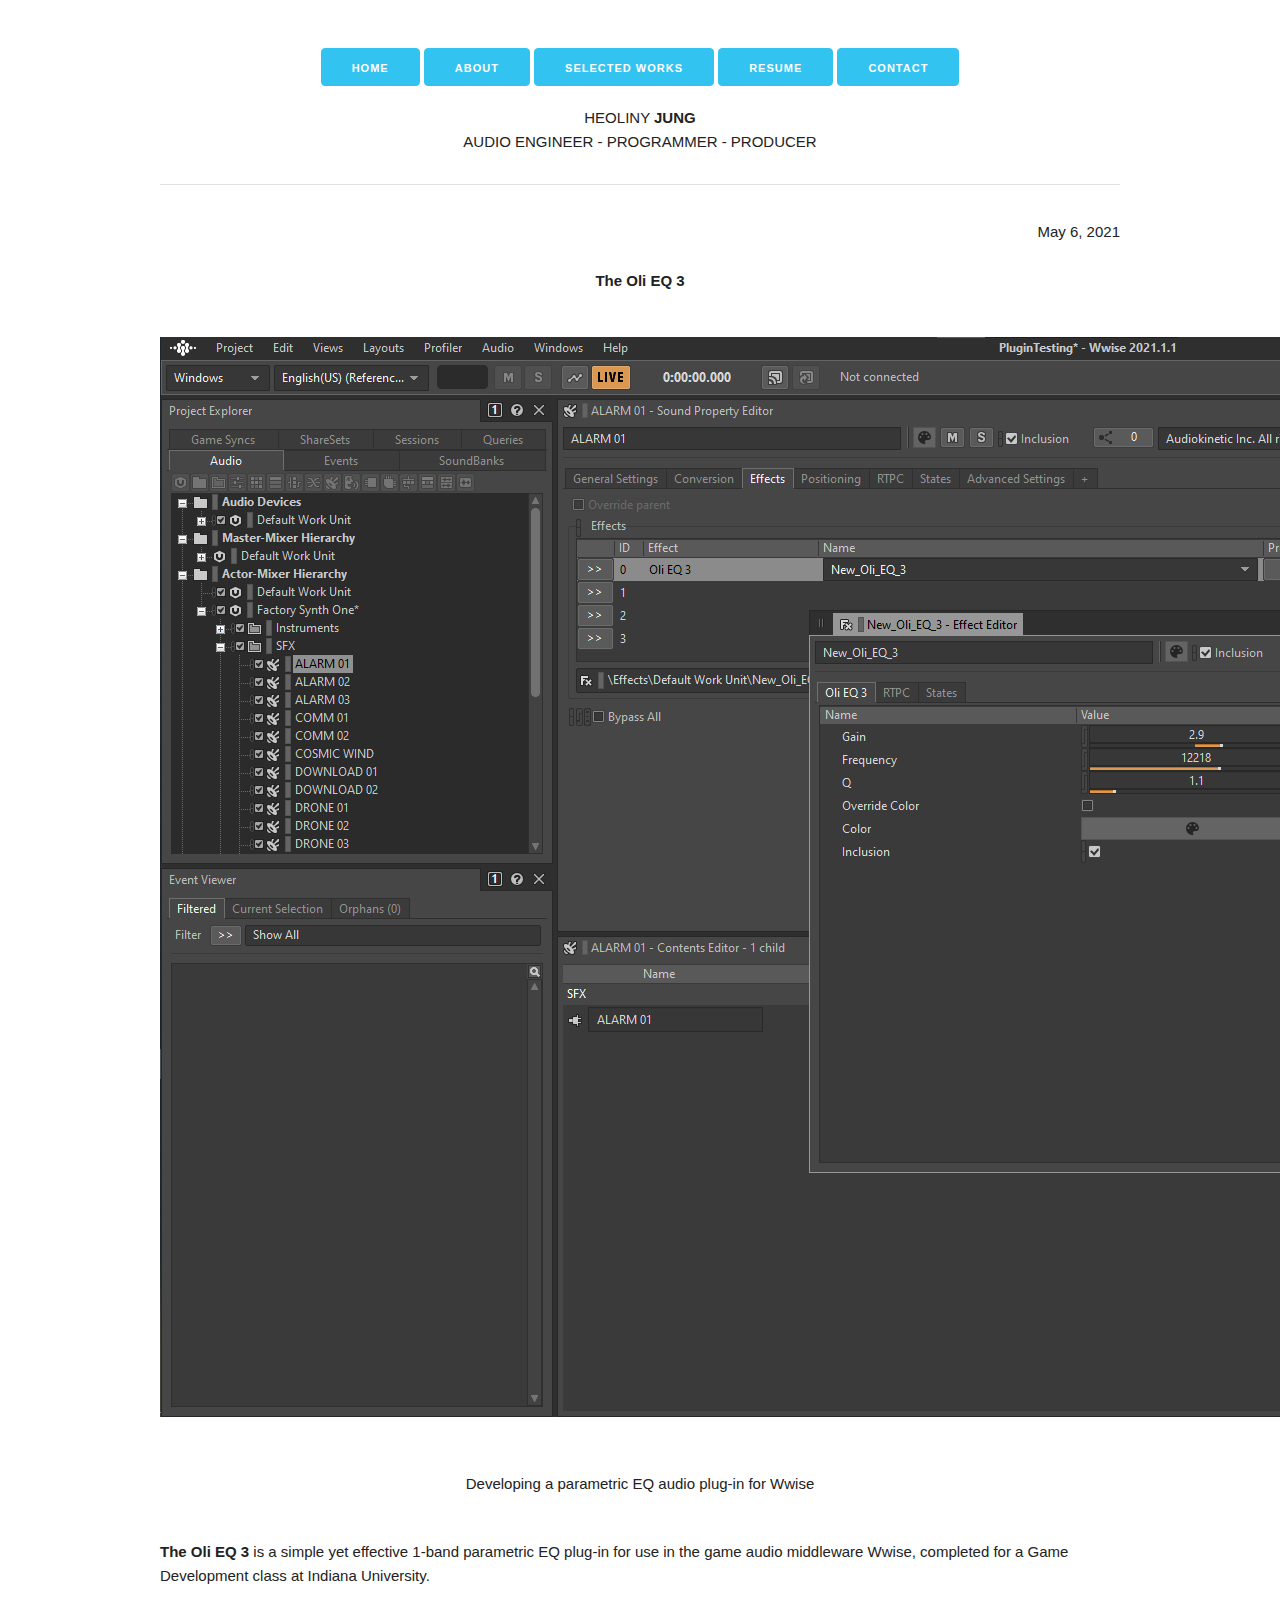
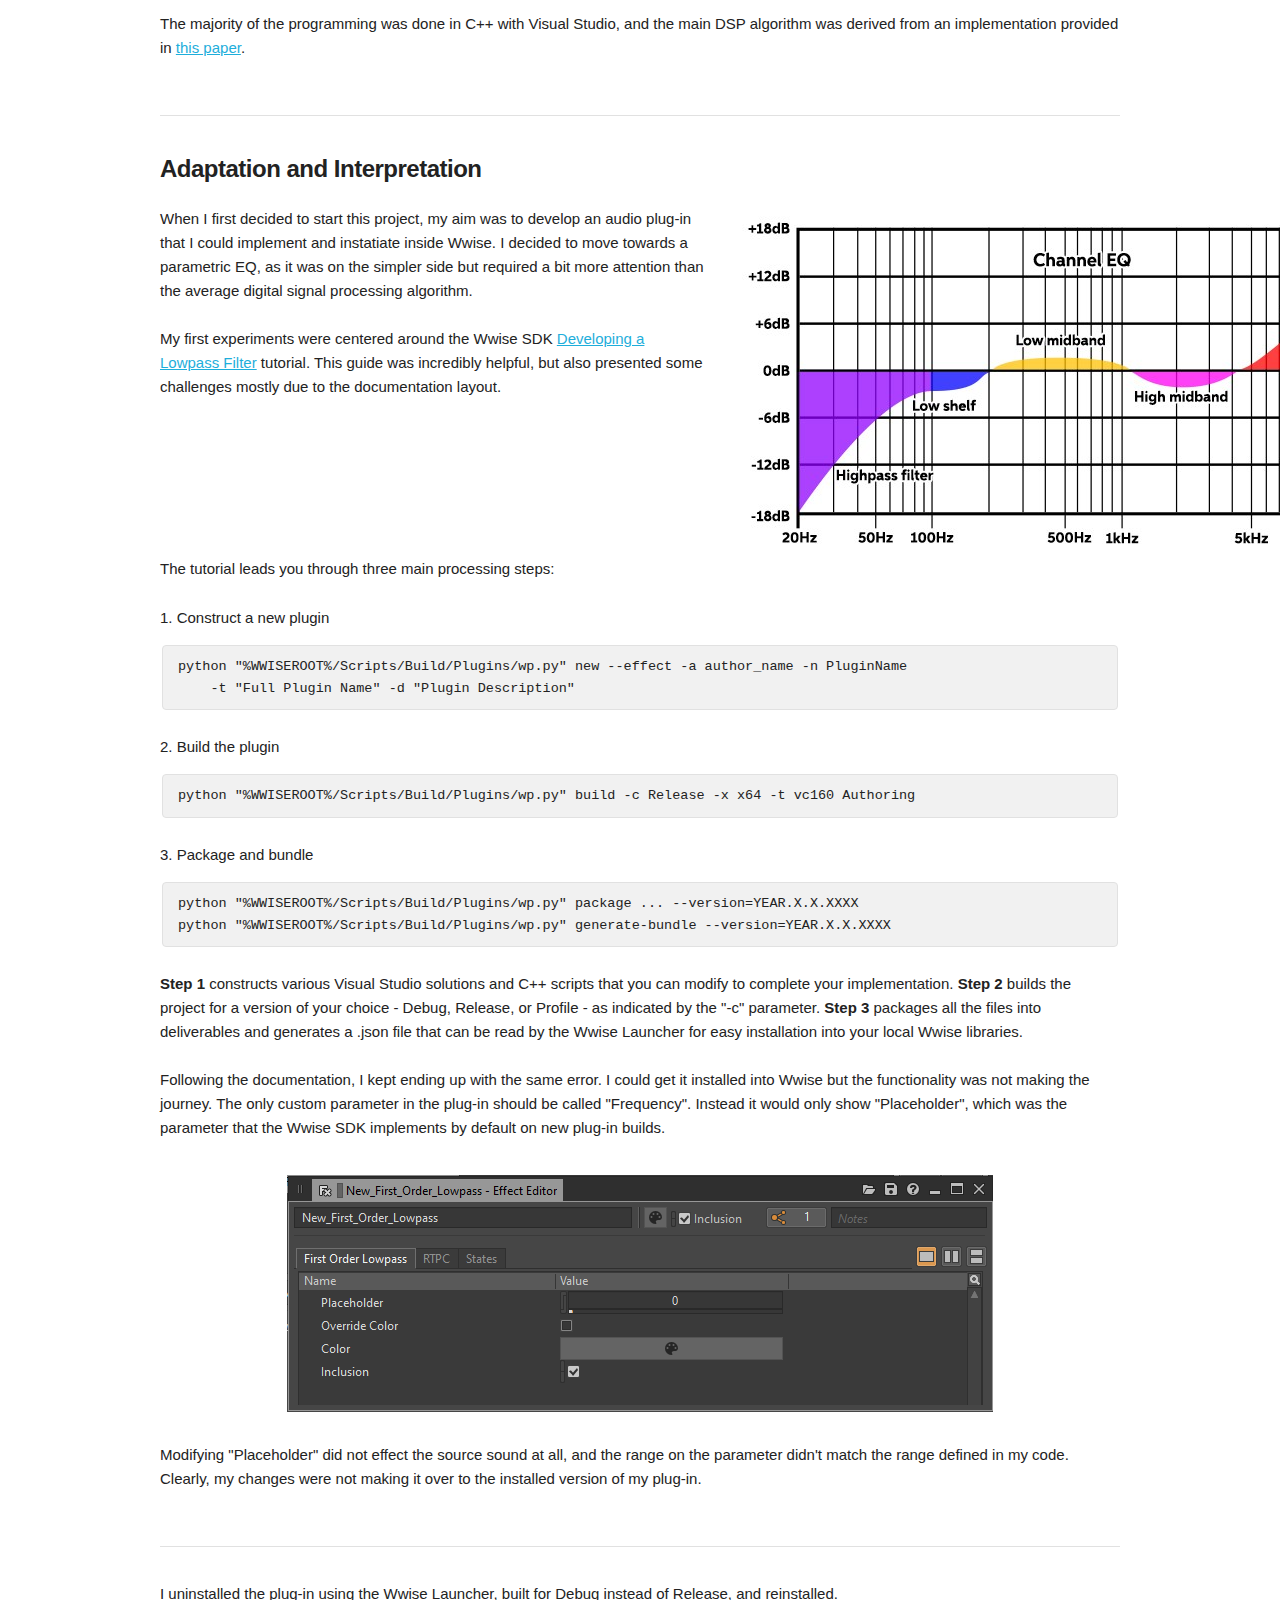
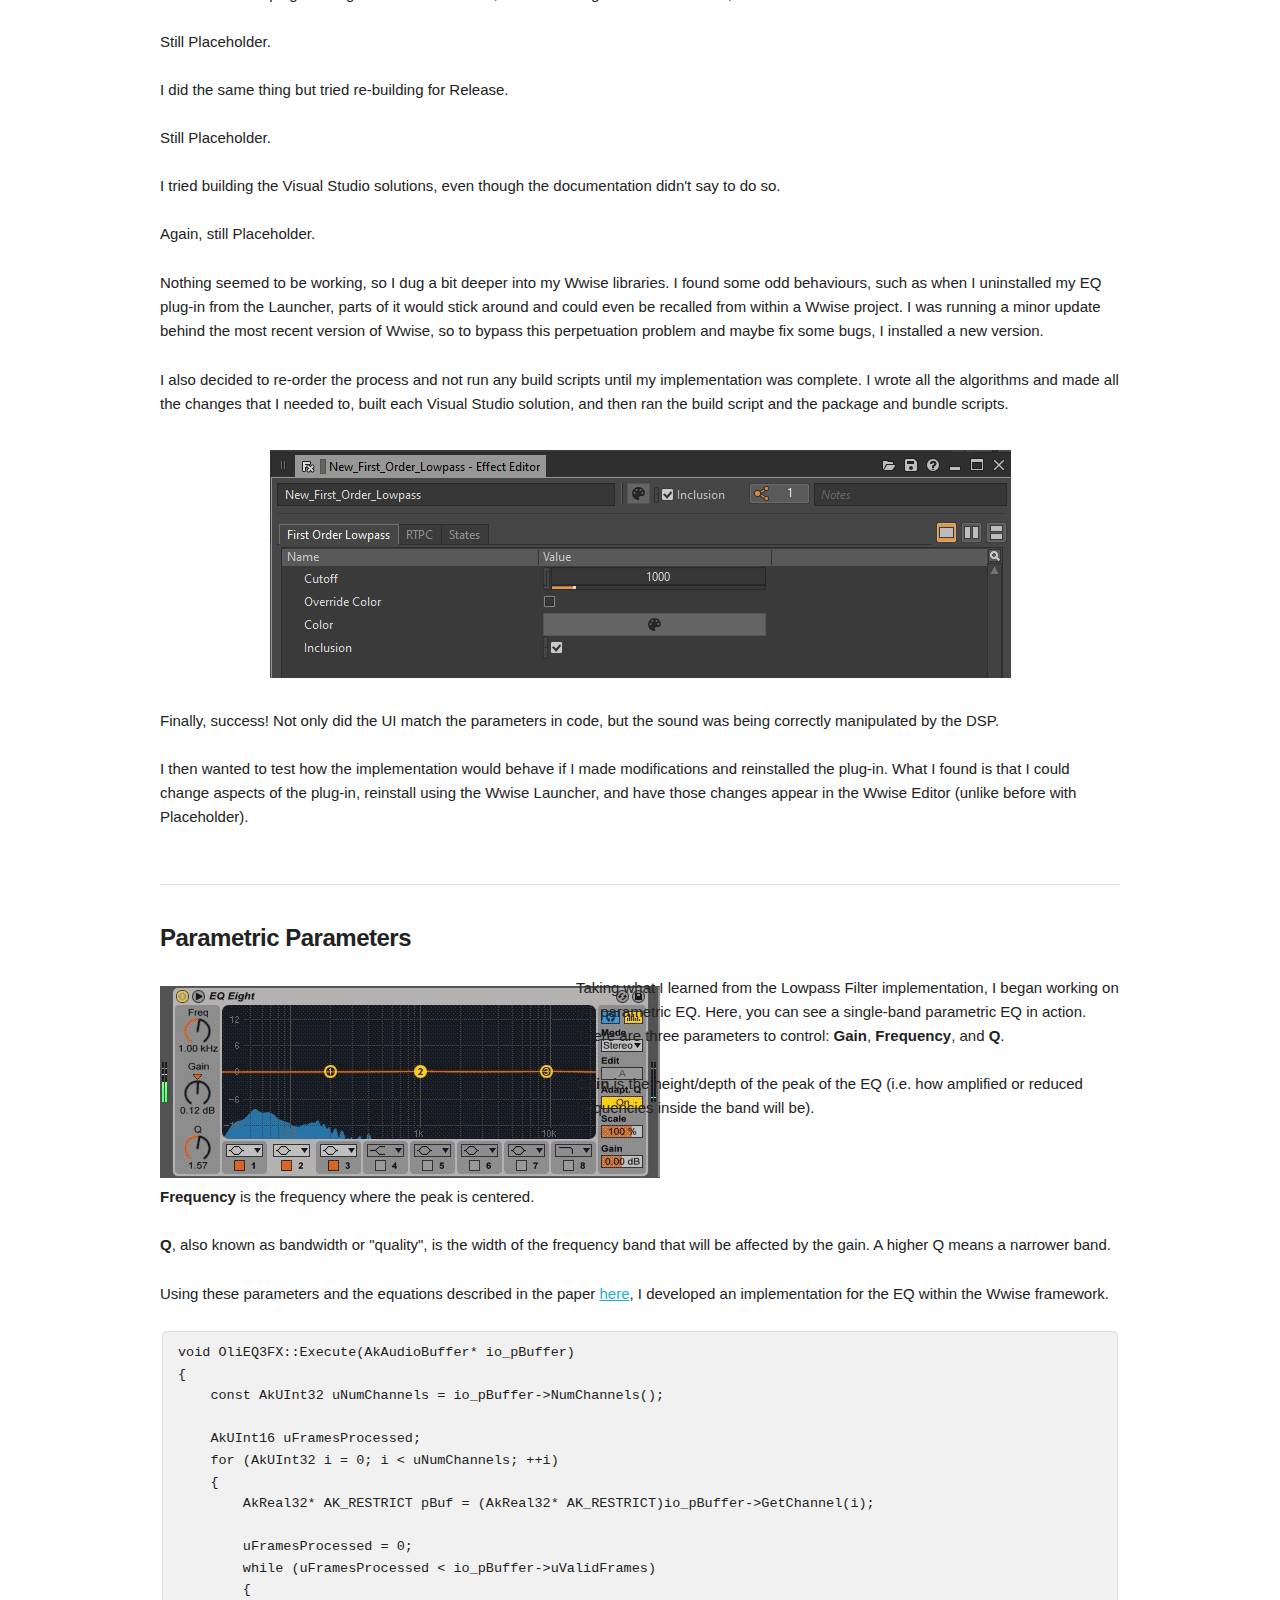
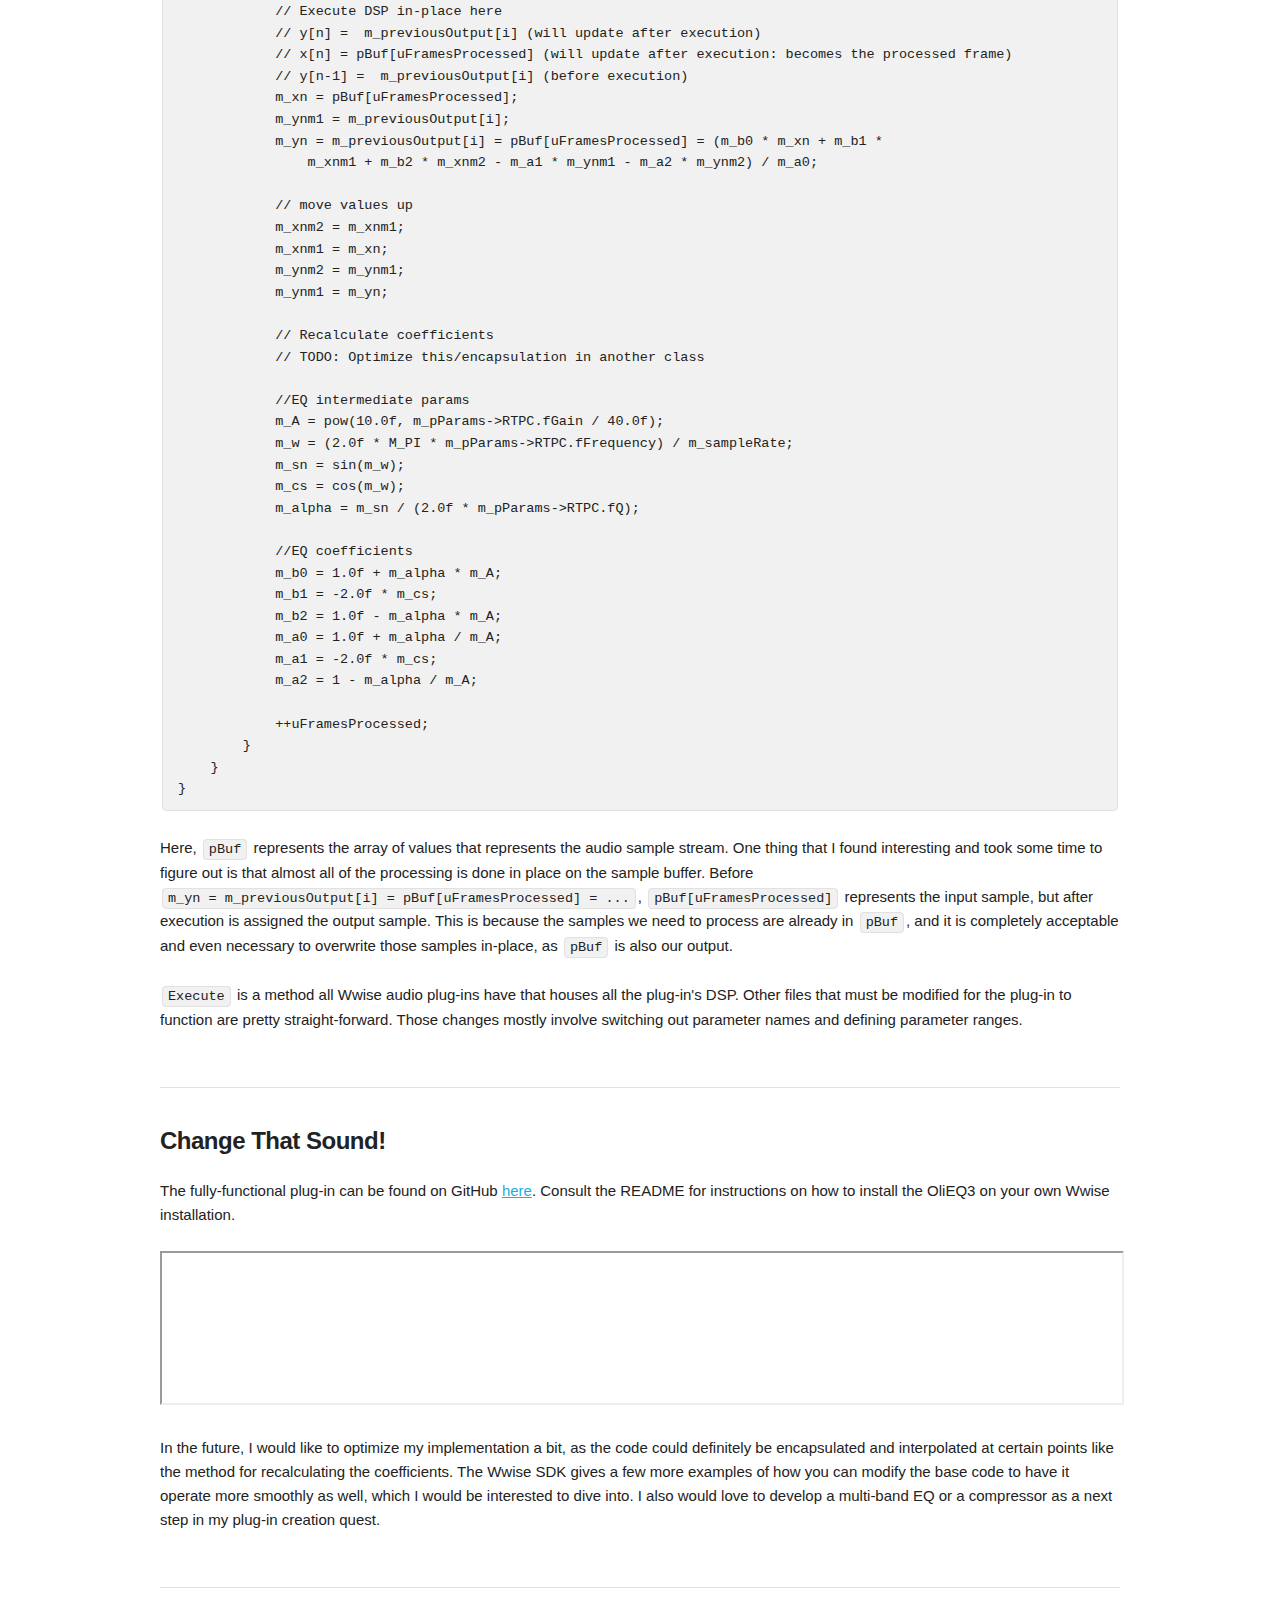
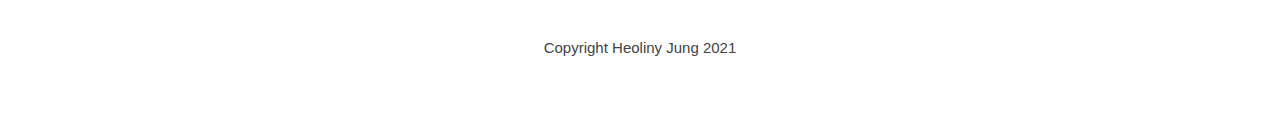
<file: WwisePluginProgramming.html>
<!DOCTYPE html>
<html lang="en">
<head>
	<meta charset="UTF-8">
	<meta name="author" content="olijn" >
	<meta charset="utf-8">
    <title>Heoliny Jung - Cave Diver Procedural Audio</title>
    <meta name="description" content="Heoliny Jung - Audio, Programming, Producing">

    <!-- Mobile Specific Metas –––––––––––––––––––––––––––––––––––––––––––––––––– -->
    <meta name="viewport" content="width=device-width, initial-scale=1">

    <!-- FONT –––––––––––––––––––––––––––––––––––––––––––––––––– -->
    <!--link rel="stylesheet" hre   f="//fonts.googleapis.com/css?family=Lato:400,300,600" type="text/css"-->
    <link rel="preconnect" href="https://fonts.gstatic.com">
    <link href="https://fonts.googleapis.com/css2?family=Lato:wght@300;400;700&display=swap" rel="stylesheet"> 

    <!-- CSS –––––––––––––––––––––––––––––––––––––––––––––––––– -->
    <link rel="stylesheet" href="css/normalize.css">
    <link rel="stylesheet" href="css/skeleton.css">

    <!-- Favicon –––––––––––––––––––––––––––––––––––––––––––––––––– -->
    <link rel="icon" type="image/png" href="images/ResumePic4.png">
</head>
<body>
    <div class="container" style="margin-bottom: 5%">
        
        <!-- MENU --------------------------------------------------------->
        <div class="row">
            <div class="twelve columns" align="center" style="margin-top: 5%">
                <a class="button button-primary" href="/">Home</a>
                <a class="button button-primary" href="/about">About</a>
                <a class="button button-primary" href="/works">Selected Works</a>
                <a class="button button-primary" href="/resume">Resume</a>
                <a class="button button-primary" href="/contact">Contact</a>
            </div>
        </div>
        
        <!-- NAME --------------------------------------------------------->
        <div class="row">
            <div class="twelve columns" align="center" style="margin-top: 1%">
                <firstName>HEOLINY </firstName><lastName><b>JUNG</b></lastName><br>
                <tag>AUDIO ENGINEER - PROGRAMMER - PRODUCER</tag>
            </div>
        </div>
        <hr>

        <div class="row">
            <div class="twelve columns" align="right">
                <p>May 6, 2021</p>
            </div>
        </div>
        <div class="row">
            <div class="twelve columns" align="center">
                <h01><b>The Oli EQ 3</b></h01>
                <h4></h4> <br>
                <img src="images/OliEQ3.png" alt="Oli EQ 3 Screenshot 1"><br><br><br>
                <h6>Developing a parametric EQ audio plug-in for Wwise</h6>
            </div>
        </div>
        <br>
        <div class="row">
            <div class="twelve columns" align="left">
                <p>
                    <b>The Oli EQ 3</b> is a simple yet effective 1-band parametric EQ plug-in for use in the game audio middleware Wwise, completed for a Game Development class at Indiana University.
                    <br><br>The majority of the programming was done in C++ with Visual Studio, and the main DSP algorithm was derived from an implementation provided in <a href="ParametricEQPaper.pdf">this paper</a>.
                </p>
            </div>
        </div>
        <hr>
        <div class="row" style="margin-top: 3%">
            <div class="twelve columns" align="left">
                <h5><b>Adaptation and Interpretation</b></h5>
            </div>
        </div>
        <div class="row">
            <div class="seven columns" align="left">
                <p>
                    When I first decided to start this project, my aim was to develop an audio plug-in that I could implement and instatiate inside Wwise. 
                    I decided to move towards a parametric EQ, as it was on the simpler side but required a bit more attention than the average digital signal processing algorithm.
                    <br><br>My first experiments were centered around the Wwise SDK <a href="https://www.audiokinetic.com/library/edge/?source=SDK&id=code_effectplugin_runthrough.html">Developing a Lowpass Filter</a> tutorial. 
                    This guide was incredibly helpful, but also presented some challenges mostly due to the documentation layout.
                </p>
            </div>
            <div class="five columns" align="left" style="margin-top: 1%">
                <img src="images/EQBasic.jpg" alt="Basic EQ forms">
            </div>
        </div>
        <div class="row">
            <div class="twelve columns" align="left">
                <p>
                    The tutorial leads you through three main processing steps:
                    <ul>1. Construct a new plugin <br>
                        <pre><code>python "%WWISEROOT%/Scripts/Build/Plugins/wp.py" new --effect -a author_name -n PluginName 
    -t "Full Plugin Name" -d "Plugin Description"</code></pre></ul>
                    <ul>2. Build the plugin <br>
                        <pre><code>python "%WWISEROOT%/Scripts/Build/Plugins/wp.py" build -c Release -x x64 -t vc160 Authoring</code></pre></ul>
                    <ul>3. Package and bundle <br>
                        <pre><code>python "%WWISEROOT%/Scripts/Build/Plugins/wp.py" package ... --version=YEAR.X.X.XXXX
python "%WWISEROOT%/Scripts/Build/Plugins/wp.py" generate-bundle --version=YEAR.X.X.XXXX</code></pre></ul>
                </p>
            </div>
        </div>
        <div class="row">
            <div class="twelve columns" align="left">
                <p>
                    <b>Step 1</b> constructs various Visual Studio solutions and C++ scripts that you can modify to complete your implementation. 
                    <b>Step 2</b> builds the project for a version of your choice - Debug, Release, or Profile - as indicated by the "-c" parameter. 
                    <b>Step 3</b> packages all the files into deliverables and generates a .json file that can be read by the Wwise Launcher for easy installation into your local Wwise libraries.
                    <br><br>Following the documentation, I kept ending up with the same error. I could get it installed into Wwise but the functionality was not making the journey. 
                    The only custom parameter in the plug-in should be called "Frequency". Instead it would only show "Placeholder", which was the parameter that the Wwise SDK implements by default on new plug-in builds.
                </p>
            </div>
        </div>
        <div class="row" style="margin-top: 1%">
            <div class="twelve columns" align="center">
                <img src="images/placeholder_error.png" alt="Oli EQ 3 Placeholder Error">
            </div>
        </div>
        <br>
        <div class="row">
            <div class="twelve columns" align="left">
                <p>
                    Modifying "Placeholder" did not effect the source sound at all, and the range on the parameter didn't match the range defined in my code.
                    Clearly, my changes were not making it over to the installed version of my plug-in.
                </p>
            </div>
        </div>
        <hr>
        <div class="row">
            <div class="twelve columns" align="left">
                <p>
                    I uninstalled the plug-in using the Wwise Launcher, built for Debug instead of Release, and reinstalled.
                    <br><br>Still Placeholder.
                    <br><br>I did the same thing but tried re-building for Release.
                    <br><br>Still Placeholder.
                    <br><br>I tried building the Visual Studio solutions, even though the documentation didn't say to do so.
                    <br><br>Again, still Placeholder.
                </p>
            </div>
        </div>
        <div class="row">
            <div class="twelve columns" align="left">
                <p>
                    Nothing seemed to be working, so I dug a bit deeper into my Wwise libraries.
                    I found some odd behaviours, such as when I uninstalled my EQ plug-in from the Launcher, parts of it would stick around and could even be recalled from within a Wwise project.
                    I was running a minor update behind the most recent version of Wwise, so to bypass this perpetuation problem and maybe fix some bugs, I installed a new version.
                </p>
            </div>
        </div>
        <div class="row">
            <div class="twelve columns" align="left">
                <p>
                    I also decided to re-order the process and not run any build scripts until my implementation was complete.
                    I wrote all the algorithms and made all the changes that I needed to, built each Visual Studio solution, and then ran the build script and the package and bundle scripts.
                </p>
            </div>
        </div>
        <div class="row" style="margin-top: 1%">
            <div class="twelve columns" align="center">
                <img src="images/cutoffchangeworks.png" alt="The Cutoff Works!">
            </div>
        </div>
        <br>
        <div class="row">
            <div class="twelve columns" align="left">
                <p>
                    Finally, success! Not only did the UI match the parameters in code, but the sound was being correctly manipulated by the DSP.
                    <br><br>I then wanted to test how the implementation would behave if I made modifications and reinstalled the plug-in.
                    What I found is that I could change aspects of the plug-in, reinstall using the Wwise Launcher, and have those changes appear in the Wwise Editor (unlike before with Placeholder).
                </p>
            </div>
        </div>
        <hr>
        <div class="row" style="margin-top: 3%">
            <div class="twelve columns" align="left">
                <h5><b>Parametric Parameters</b></h5>
            </div>
        </div>
        <div class="row">
            <div class="five columns" align="left" style="margin-top: 1%">
                <img src="images/PEQDemo.gif" alt="What My EQ Should Do">
            </div>
            <div class="seven columns" align="left">
                <p>
                    Taking what I learned from the Lowpass Filter implementation, I began working on my parametric EQ.
                    Here, you can see a single-band parametric EQ in action.
                    There are three parameters to control: <b>Gain</b>, <b>Frequency</b>, and <b>Q</b>.
                    <br><br><b>Gain</b> is the height/depth of the peak of the EQ (i.e. how amplified or reduced frequencies inside the band will be).
                </p>
            </div>
        </div>
        <div class="row">
            <div class="twelve columns" align="left">
                <p>
                    <b>Frequency</b> is the frequency where the peak is centered.
                    <br><br><b>Q</b>, also known as bandwidth or "quality", is the width of the frequency band that will be affected by the gain.
                    A higher Q means a narrower band.
                </p>
            </div>
        </div>
        <div class="row">
            <div class="twelve columns" align="left">
                <p>
                    Using these parameters and the equations described in the paper <a href="ParametricEQPaper.pdf">here</a>, I developed an implementation for the EQ within the Wwise framework.
                    <ul><pre><code>void OliEQ3FX::Execute(AkAudioBuffer* io_pBuffer)
{
    const AkUInt32 uNumChannels = io_pBuffer->NumChannels();

    AkUInt16 uFramesProcessed;
    for (AkUInt32 i = 0; i < uNumChannels; ++i)
    {
        AkReal32* AK_RESTRICT pBuf = (AkReal32* AK_RESTRICT)io_pBuffer->GetChannel(i);

        uFramesProcessed = 0;
        while (uFramesProcessed < io_pBuffer->uValidFrames)
        {
            // Execute DSP in-place here
            // y[n] =  m_previousOutput[i] (will update after execution)
            // x[n] = pBuf[uFramesProcessed] (will update after execution: becomes the processed frame)
            // y[n-1] =  m_previousOutput[i] (before execution)
            m_xn = pBuf[uFramesProcessed];
            m_ynm1 = m_previousOutput[i];
            m_yn = m_previousOutput[i] = pBuf[uFramesProcessed] = (m_b0 * m_xn + m_b1 * 
                m_xnm1 + m_b2 * m_xnm2 - m_a1 * m_ynm1 - m_a2 * m_ynm2) / m_a0;

            // move values up
            m_xnm2 = m_xnm1;
            m_xnm1 = m_xn;
            m_ynm2 = m_ynm1;
            m_ynm1 = m_yn;

            // Recalculate coefficients
            // TODO: Optimize this/encapsulation in another class

            //EQ intermediate params
            m_A = pow(10.0f, m_pParams->RTPC.fGain / 40.0f);
            m_w = (2.0f * M_PI * m_pParams->RTPC.fFrequency) / m_sampleRate;
            m_sn = sin(m_w);
            m_cs = cos(m_w);
            m_alpha = m_sn / (2.0f * m_pParams->RTPC.fQ);

            //EQ coefficients
            m_b0 = 1.0f + m_alpha * m_A;
            m_b1 = -2.0f * m_cs;
            m_b2 = 1.0f - m_alpha * m_A;
            m_a0 = 1.0f + m_alpha / m_A;
            m_a1 = -2.0f * m_cs;
            m_a2 = 1 - m_alpha / m_A;

            ++uFramesProcessed;
        }
    }
}</code></pre></ul>
                </p>
            </div>
        </div>
        <div class="row">
            <div class="twelve columns" align="left">
                <p>
                    Here, <code>pBuf</code> represents the array of values that represents the audio sample stream.
                    One thing that I found interesting and took some time to figure out is that almost all of the processing is done in place on the sample buffer.
                    Before <code>m_yn = m_previousOutput[i] = pBuf[uFramesProcessed] = ...</code>, <code>pBuf[uFramesProcessed]</code> represents the input sample, but after execution is assigned the output sample.
                    This is because the samples we need to process are already in <code>pBuf</code>, and it is completely acceptable and even necessary to overwrite those samples in-place, as <code>pBuf</code> is also our output. 
                </p>
            </div>
        </div>
        <div class="row">
            <div class="twelve columns" align="left">
                <p>
                    <code>Execute</code> is a method all Wwise audio plug-ins have that houses all the plug-in's DSP.
                    Other files that must be modified for the plug-in to function are pretty straight-forward.
                    Those changes mostly involve switching out parameter names and defining parameter ranges.
                </p>
            </div>
        </div>
        <hr>
        <div class="row" style="margin-top: 3%">
            <div class="twelve columns" align="left">
                <h5><b>Change That Sound!</b></h5>
            </div>
        </div>
        <div class="row">
            <div class="twelve columns" align="left">
                <p>
                    The fully-functional plug-in can be found on GitHub <a href="https://github.com/olijng7/B453_GameDev_OliEQ3">here</a>.
                    Consult the README for instructions on how to install the OliEQ3 on your own Wwise installation.
                    <br>
                    <br>
                    <iframe src="https://drive.google.com/file/d/1aqjY8nnSpbB2INUWiWb80G4GHinsNa2H/preview" allowfullscreen="allowfullscreen" style="width: 100%; height: 100%"></iframe>
                    <br>
                    <br>
                    In the future, I would like to optimize my implementation a bit, as the code could definitely be encapsulated and interpolated at certain points like the method for recalculating the coefficients.
                    The Wwise SDK gives a few more examples of how you can modify the base code to have it operate more smoothly as well, which I would be interested to dive into.
                    I also would love to develop a multi-band EQ or a compressor as a next step in my plug-in creation quest.
                </p>
            </div>
        </div>
        <hr>      
        <div class="row" style="margin-top: 5%">
            <div class="twelve columns" align="center" style="color:#444">
                Copyright Heoliny Jung 2021
            </div>
        </div>
    </div>
</body>
</html>
</file>
<file: css/skeleton.css>
/*
* Skeleton V2.0.4
* Copyright 2014, Dave Gamache
* www.getskeleton.com
* Free to use under the MIT license.
* http://www.opensource.org/licenses/mit-license.php
* 12/29/2014
*/


/* Table of contents
––––––––––––––––––––––––––––––––––––––––––––––––––
- Grid
- Base Styles
- Typography
- Links
- Buttons
- Forms
- Lists
- Code
- Tables
- Spacing
- Utilities
- Clearing
- Media Queries
*/


/* Grid
–––––––––––––––––––––––––––––––––––––––––––––––––– */
.container {
  position: relative;
  width: 100%;
  max-width: 960px;
  margin: 0 auto;
  padding: 0 20px;
  box-sizing: border-box; }
.column,
.columns {
  width: 100%;
  float: left;
  box-sizing: border-box; }

/* For devices larger than 400px */
@media (min-width: 400px) {
  .container {
    width: 85%;
    padding: 0; }
}

/* For devices larger than 550px */
@media (min-width: 550px) {
  .container {
    width: 80%; }
  .column,
  .columns {
    margin-left: 4%; }
  .column:first-child,
  .columns:first-child {
    margin-left: 0; }

  .one.column,
  .one.columns                    { width: 4.66666666667%; }
  .two.columns                    { width: 13.3333333333%; }
  .three.columns                  { width: 22%;            }
  .four.columns                   { width: 30.6666666667%; }
  .five.columns                   { width: 39.3333333333%; }
  .six.columns                    { width: 48%;            }
  .seven.columns                  { width: 56.6666666667%; }
  .eight.columns                  { width: 65.3333333333%; }
  .nine.columns                   { width: 74.0%;          }
  .ten.columns                    { width: 82.6666666667%; }
  .eleven.columns                 { width: 91.3333333333%; }
  .twelve.columns                 { width: 100%; margin-left: 0; }

  .one-third.column               { width: 30.6666666667%; }
  .two-thirds.column              { width: 65.3333333333%; }

  .one-half.column                { width: 48%; }

  /* Offsets */
  .offset-by-one.column,
  .offset-by-one.columns          { margin-left: 8.66666666667%; }
  .offset-by-two.column,
  .offset-by-two.columns          { margin-left: 17.3333333333%; }
  .offset-by-three.column,
  .offset-by-three.columns        { margin-left: 26%;            }
  .offset-by-four.column,
  .offset-by-four.columns         { margin-left: 34.6666666667%; }
  .offset-by-five.column,
  .offset-by-five.columns         { margin-left: 43.3333333333%; }
  .offset-by-six.column,
  .offset-by-six.columns          { margin-left: 52%;            }
  .offset-by-seven.column,
  .offset-by-seven.columns        { margin-left: 60.6666666667%; }
  .offset-by-eight.column,
  .offset-by-eight.columns        { margin-left: 69.3333333333%; }
  .offset-by-nine.column,
  .offset-by-nine.columns         { margin-left: 78.0%;          }
  .offset-by-ten.column,
  .offset-by-ten.columns          { margin-left: 86.6666666667%; }
  .offset-by-eleven.column,
  .offset-by-eleven.columns       { margin-left: 95.3333333333%; }

  .offset-by-one-third.column,
  .offset-by-one-third.columns    { margin-left: 34.6666666667%; }
  .offset-by-two-thirds.column,
  .offset-by-two-thirds.columns   { margin-left: 69.3333333333%; }

  .offset-by-one-half.column,
  .offset-by-one-half.columns     { margin-left: 52%; }

}


/* Base Styles
–––––––––––––––––––––––––––––––––––––––––––––––––– */
/* NOTE
html is set to 62.5% so that all the REM measurements throughout Skeleton
are based on 10px sizing. So basically 1.5rem = 15px :) */
html {
  font-size: 62.5%; }
body {
  font-size: 1.5em; /* currently ems cause chrome bug misinterpreting rems on body element */
  line-height: 1.6;
  font-weight: 400;
  font-family: "Raleway", "HelveticaNeue", "Helvetica Neue", Helvetica, Arial, sans-serif;
  color: #222; }


/* Typography
–––––––––––––––––––––––––––––––––––––––––––––––––– */
h1, h2, h3, h4, h5, h6 {
  margin-top: 0;
  margin-bottom: 2rem;
  font-weight: 300; }
h1 { font-size: 4.0rem; line-height: 1.2;  letter-spacing: -.1rem;}
h2 { font-size: 3.6rem; line-height: 1.25; letter-spacing: -.1rem; }
h3 { font-size: 3.0rem; line-height: 1.3;  letter-spacing: -.1rem; }
h4 { font-size: 2.4rem; line-height: 1.35; letter-spacing: -.08rem; }
h5 { font-size: 1.8rem; line-height: 1.5;  letter-spacing: -.05rem; }
h6 { font-size: 1.5rem; line-height: 1.6;  letter-spacing: 0; }

/* Larger than phablet */
@media (min-width: 550px) {
  h1 { font-size: 5.0rem; }
  h2 { font-size: 4.2rem; }
  h3 { font-size: 3.6rem; }
  h4 { font-size: 3.0rem; }
  h5 { font-size: 2.4rem; }
  h6 { font-size: 1.5rem; }
}

p {
  margin-top: 0; }


/* Links
–––––––––––––––––––––––––––––––––––––––––––––––––– */
a {
  color: #1EAEDB; }
a:hover {
  color: #0FA0CE; }


/* Buttons
–––––––––––––––––––––––––––––––––––––––––––––––––– */
.button,
button,
input[type="submit"],
input[type="reset"],
input[type="button"] {
  display: inline-block;
  height: 38px;
  padding: 0 30px;
  color: #555;
  text-align: center;
  font-size: 11px;
  font-weight: 600;
  line-height: 38px;
  letter-spacing: .1rem;
  text-transform: uppercase;
  text-decoration: none;
  white-space: nowrap;
  background-color: transparent;
  border-radius: 4px;
  border: 1px solid #bbb;
  cursor: pointer;
  box-sizing: border-box; }
.button:hover,
button:hover,
input[type="submit"]:hover,
input[type="reset"]:hover,
input[type="button"]:hover,
.button:focus,
button:focus,
input[type="submit"]:focus,
input[type="reset"]:focus,
input[type="button"]:focus {
  color: #333;
  border-color: #888;
  outline: 0; }
.button.button-primary,
button.button-primary,
input[type="submit"].button-primary,
input[type="reset"].button-primary,
input[type="button"].button-primary {
  color: #FFF;
  background-color: #33C3F0;
  border-color: #33C3F0; }
.button.button-primary:hover,
button.button-primary:hover,
input[type="submit"].button-primary:hover,
input[type="reset"].button-primary:hover,
input[type="button"].button-primary:hover,
.button.button-primary:focus,
button.button-primary:focus,
input[type="submit"].button-primary:focus,
input[type="reset"].button-primary:focus,
input[type="button"].button-primary:focus {
  color: #FFF;
  background-color: #1EAEDB;
  border-color: #1EAEDB; }


/* Forms
–––––––––––––––––––––––––––––––––––––––––––––––––– */
input[type="email"],
input[type="number"],
input[type="search"],
input[type="text"],
input[type="tel"],
input[type="url"],
input[type="password"],
textarea,
select {
  height: 38px;
  padding: 6px 10px; /* The 6px vertically centers text on FF, ignored by Webkit */
  background-color: #fff;
  border: 1px solid #D1D1D1;
  border-radius: 4px;
  box-shadow: none;
  box-sizing: border-box; }
/* Removes awkward default styles on some inputs for iOS */
input[type="email"],
input[type="number"],
input[type="search"],
input[type="text"],
input[type="tel"],
input[type="url"],
input[type="password"],
textarea {
  -webkit-appearance: none;
     -moz-appearance: none;
          appearance: none; }
textarea {
  min-height: 65px;
  padding-top: 6px;
  padding-bottom: 6px; }
input[type="email"]:focus,
input[type="number"]:focus,
input[type="search"]:focus,
input[type="text"]:focus,
input[type="tel"]:focus,
input[type="url"]:focus,
input[type="password"]:focus,
textarea:focus,
select:focus {
  border: 1px solid #33C3F0;
  outline: 0; }
label,
legend {
  display: block;
  margin-bottom: .5rem;
  font-weight: 600; }
fieldset {
  padding: 0;
  border-width: 0; }
input[type="checkbox"],
input[type="radio"] {
  display: inline; }
label > .label-body {
  display: inline-block;
  margin-left: .5rem;
  font-weight: normal; }


/* Lists
–––––––––––––––––––––––––––––––––––––––––––––––––– */
ul {
  list-style: circle inside; }
ol {
  list-style: decimal inside; }
ol, ul {
  padding-left: 0;
  margin-top: 0; }
ul ul,
ul ol,
ol ol,
ol ul {
  margin: 1.5rem 0 1.5rem 3rem;
  font-size: 90%; }
li {
  margin-bottom: 1rem; }


/* Code
–––––––––––––––––––––––––––––––––––––––––––––––––– */
code {
  padding: .2rem .5rem;
  margin: 0 .2rem;
  font-size: 90%;
  white-space: nowrap;
  background: #F1F1F1;
  border: 1px solid #E1E1E1;
  border-radius: 4px; }
pre > code {
  display: block;
  padding: 1rem 1.5rem;
  white-space: pre; }


/* Tables
–––––––––––––––––––––––––––––––––––––––––––––––––– */
th,
td {
  padding: 12px 15px;
  text-align: left;
  border-bottom: 1px solid #E1E1E1; }
th:first-child,
td:first-child {
  padding-left: 0; }
th:last-child,
td:last-child {
  padding-right: 0; }


/* Spacing
–––––––––––––––––––––––––––––––––––––––––––––––––– */
button,
.button {
  margin-bottom: 1rem; }
input,
textarea,
select,
fieldset {
  margin-bottom: 1.5rem; }
pre,
blockquote,
dl,
figure,
table,
p,
ul,
ol,
form {
  margin-bottom: 2.5rem; }


/* Utilities
–––––––––––––––––––––––––––––––––––––––––––––––––– */
.u-full-width {
  width: 100%;
  box-sizing: border-box; }
.u-max-full-width {
  max-width: 100%;
  box-sizing: border-box; }
.u-pull-right {
  float: right; }
.u-pull-left {
  float: left; }


/* Misc
–––––––––––––––––––––––––––––––––––––––––––––––––– */
hr {
  margin-top: 3rem;
  margin-bottom: 3.5rem;
  border-width: 0;
  border-top: 1px solid #E1E1E1; }


/* Clearing
–––––––––––––––––––––––––––––––––––––––––––––––––– */

/* Self Clearing Goodness */
.container:after,
.row:after,
.u-cf {
  content: "";
  display: table;
  clear: both; }


/* Media Queries
–––––––––––––––––––––––––––––––––––––––––––––––––– */
/*
Note: The best way to structure the use of media queries is to create the queries
near the relevant code. For example, if you wanted to change the styles for buttons
on small devices, paste the mobile query code up in the buttons section and style it
there.
*/


/* Larger than mobile */
@media (min-width: 400px) {}

/* Larger than phablet (also point when grid becomes active) */
@media (min-width: 550px) {}

/* Larger than tablet */
@media (min-width: 750px) {}

/* Larger than desktop */
@media (min-width: 1000px) {}

/* Larger than Desktop HD */
@media (min-width: 1200px) {}
</file>
